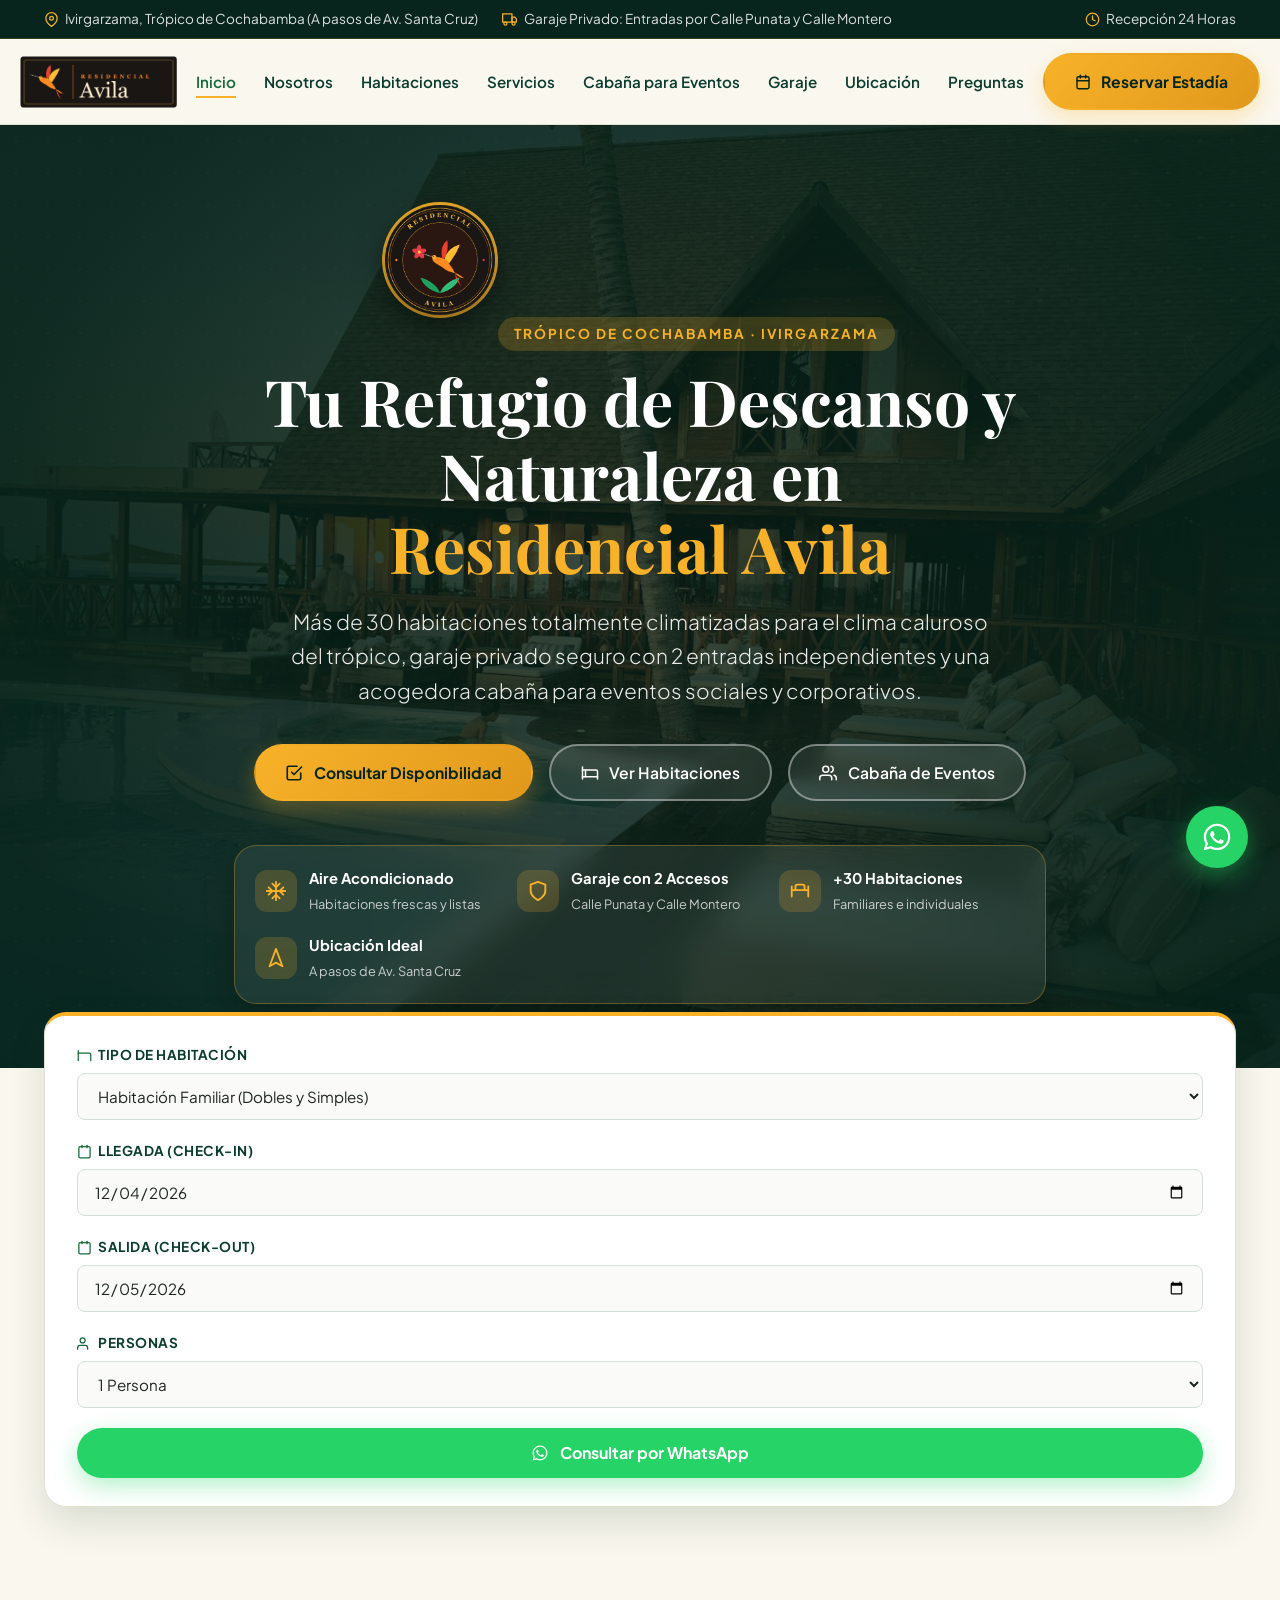
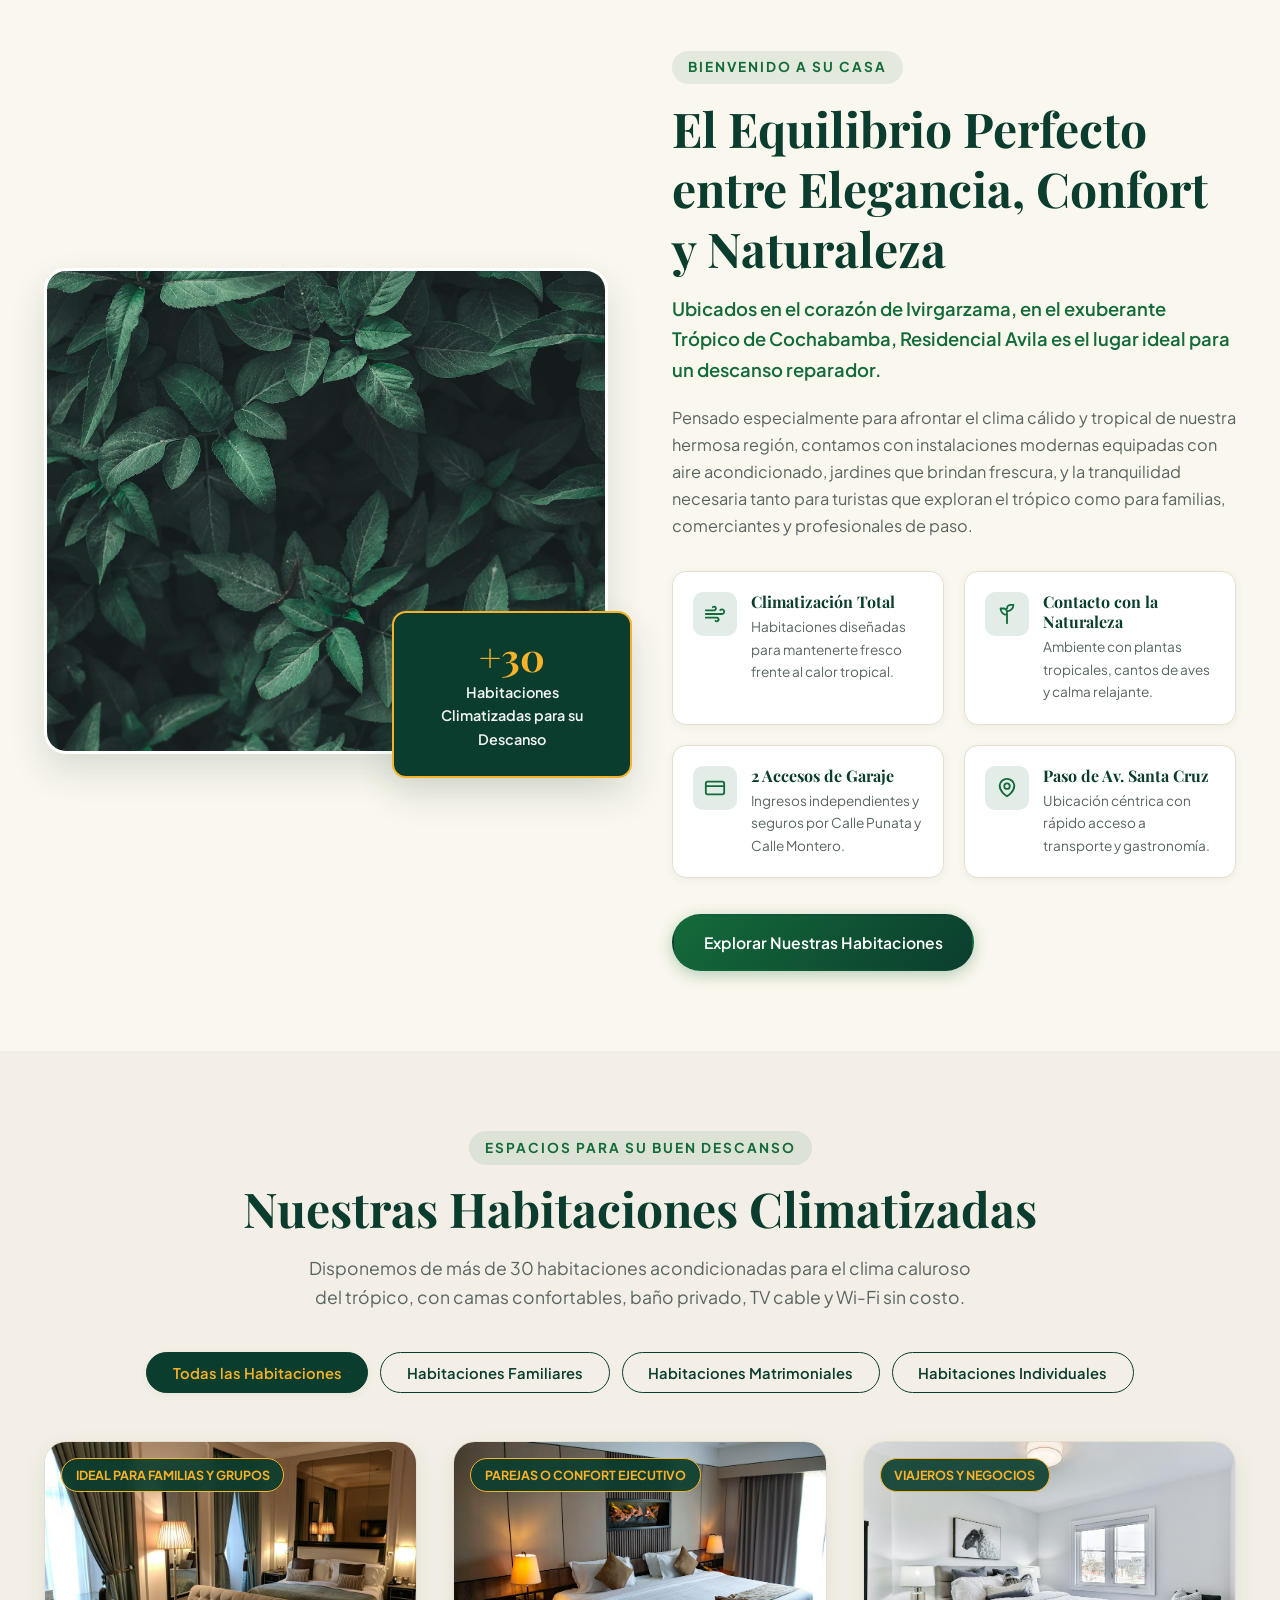
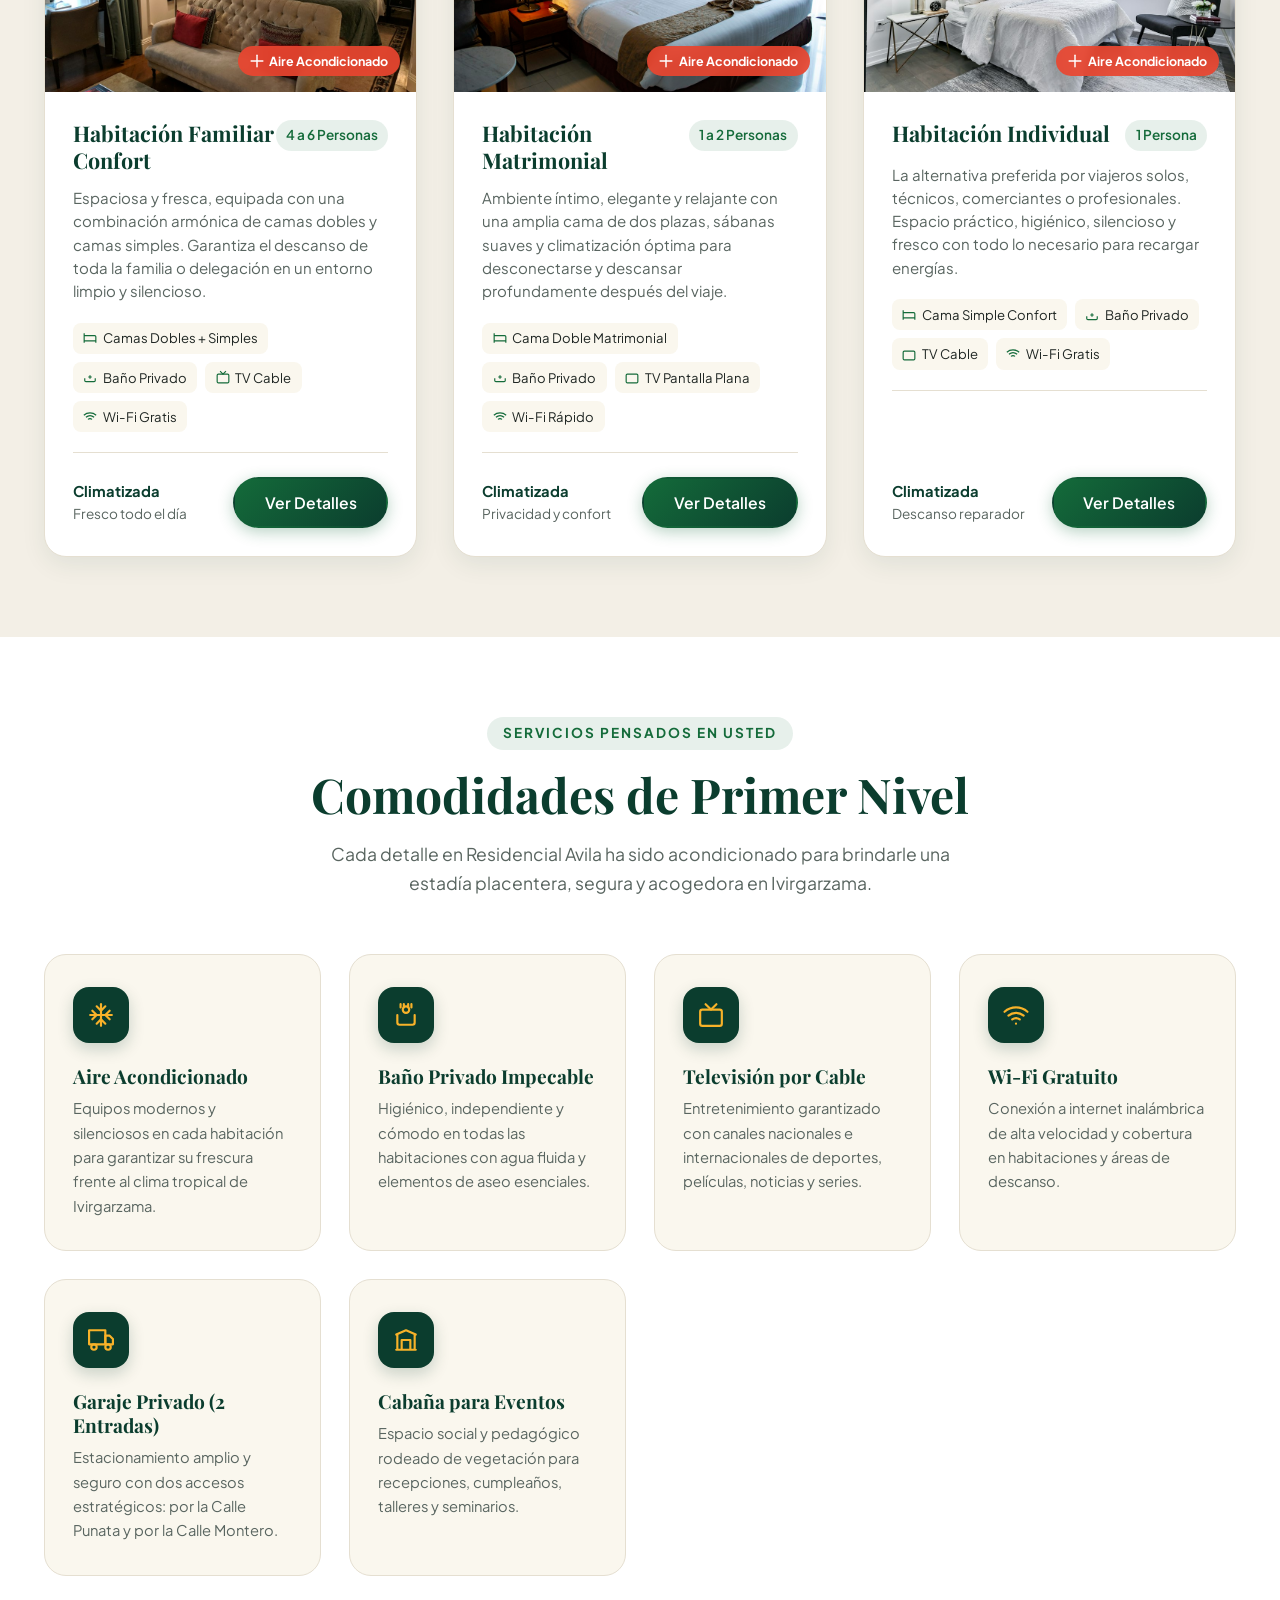
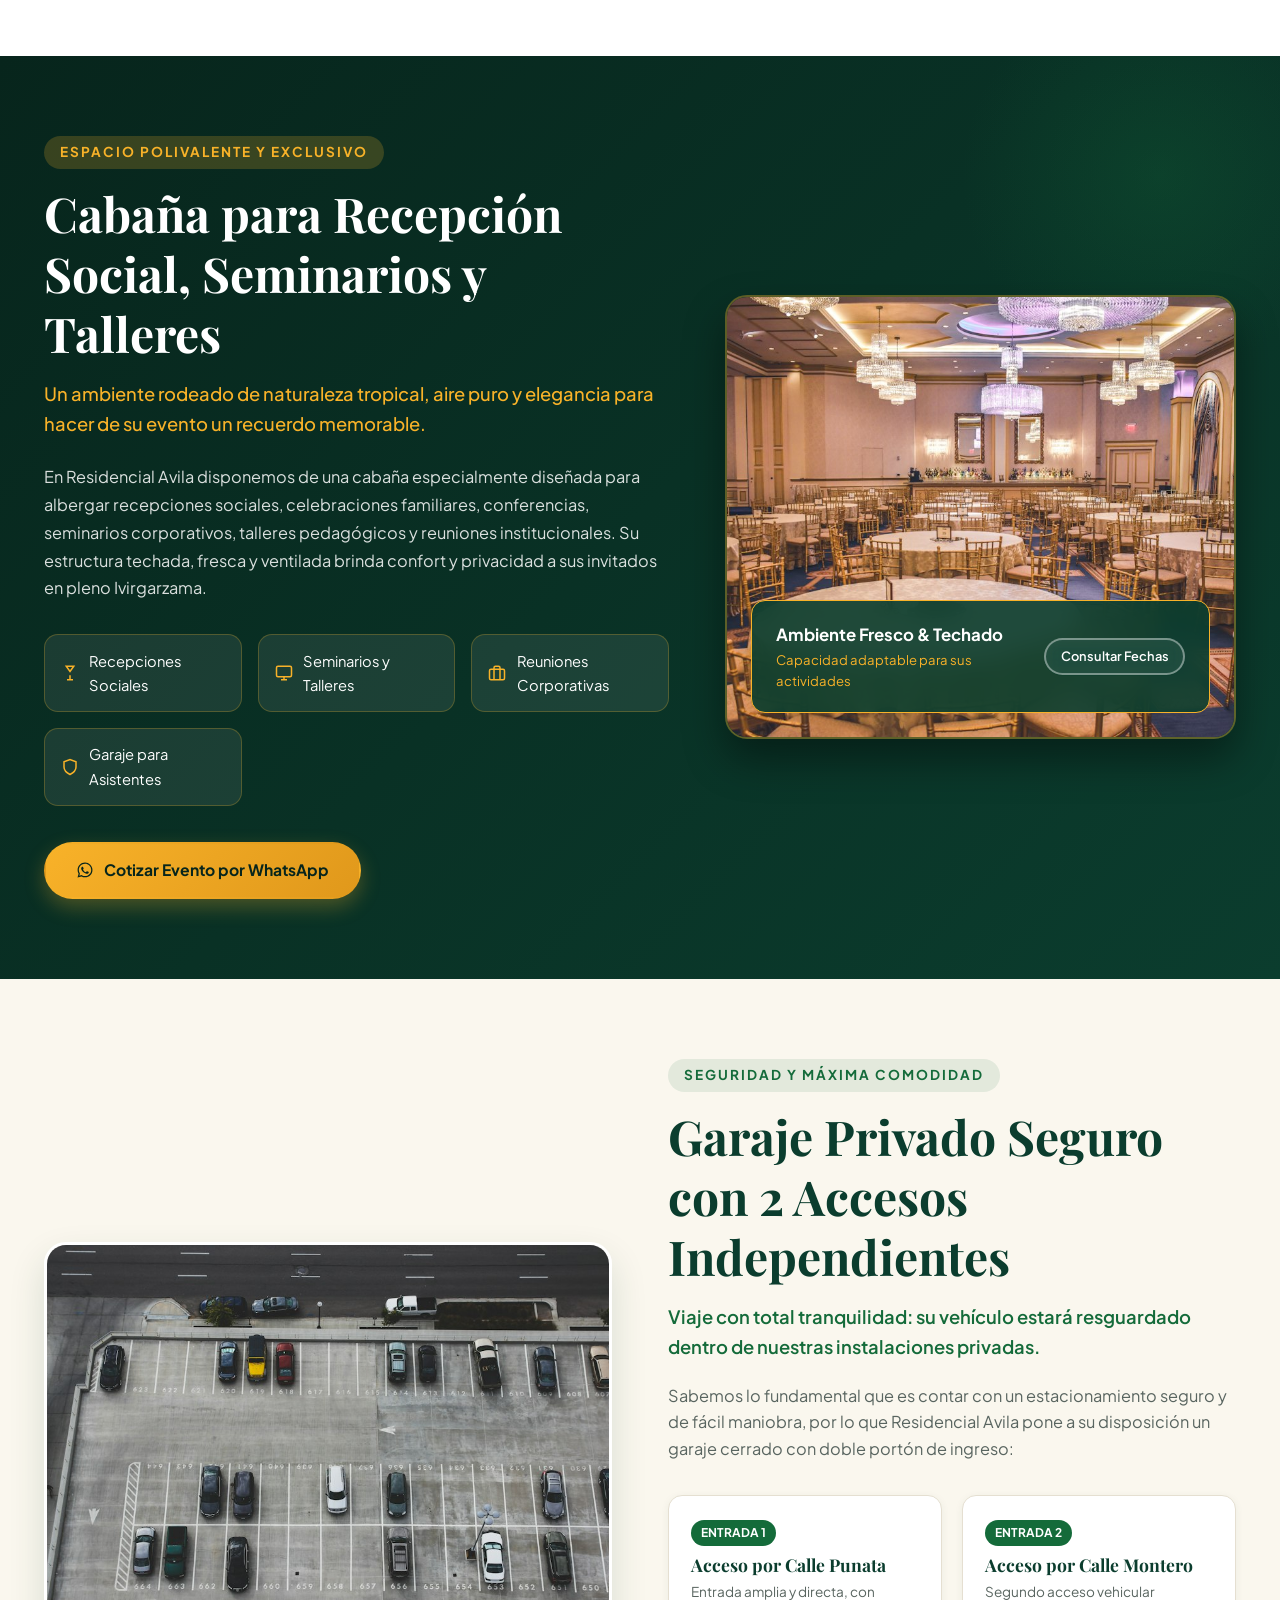
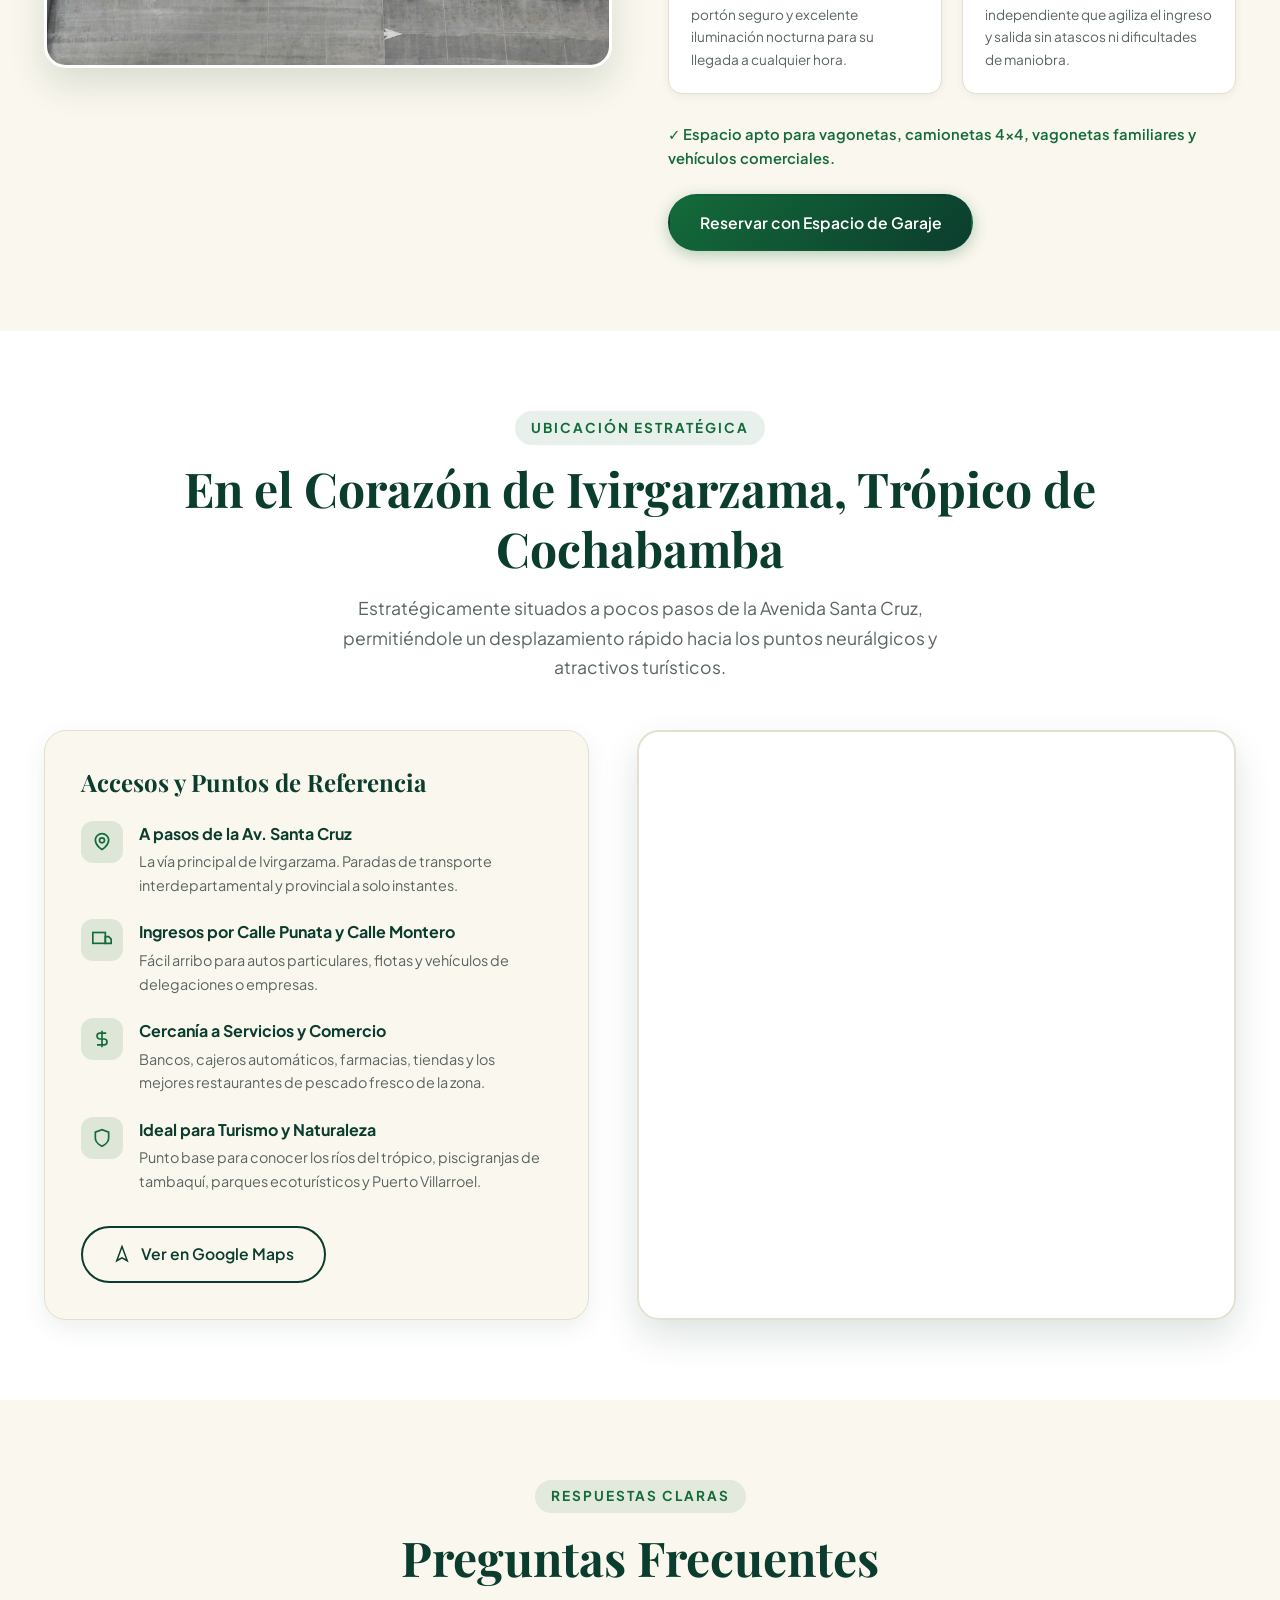
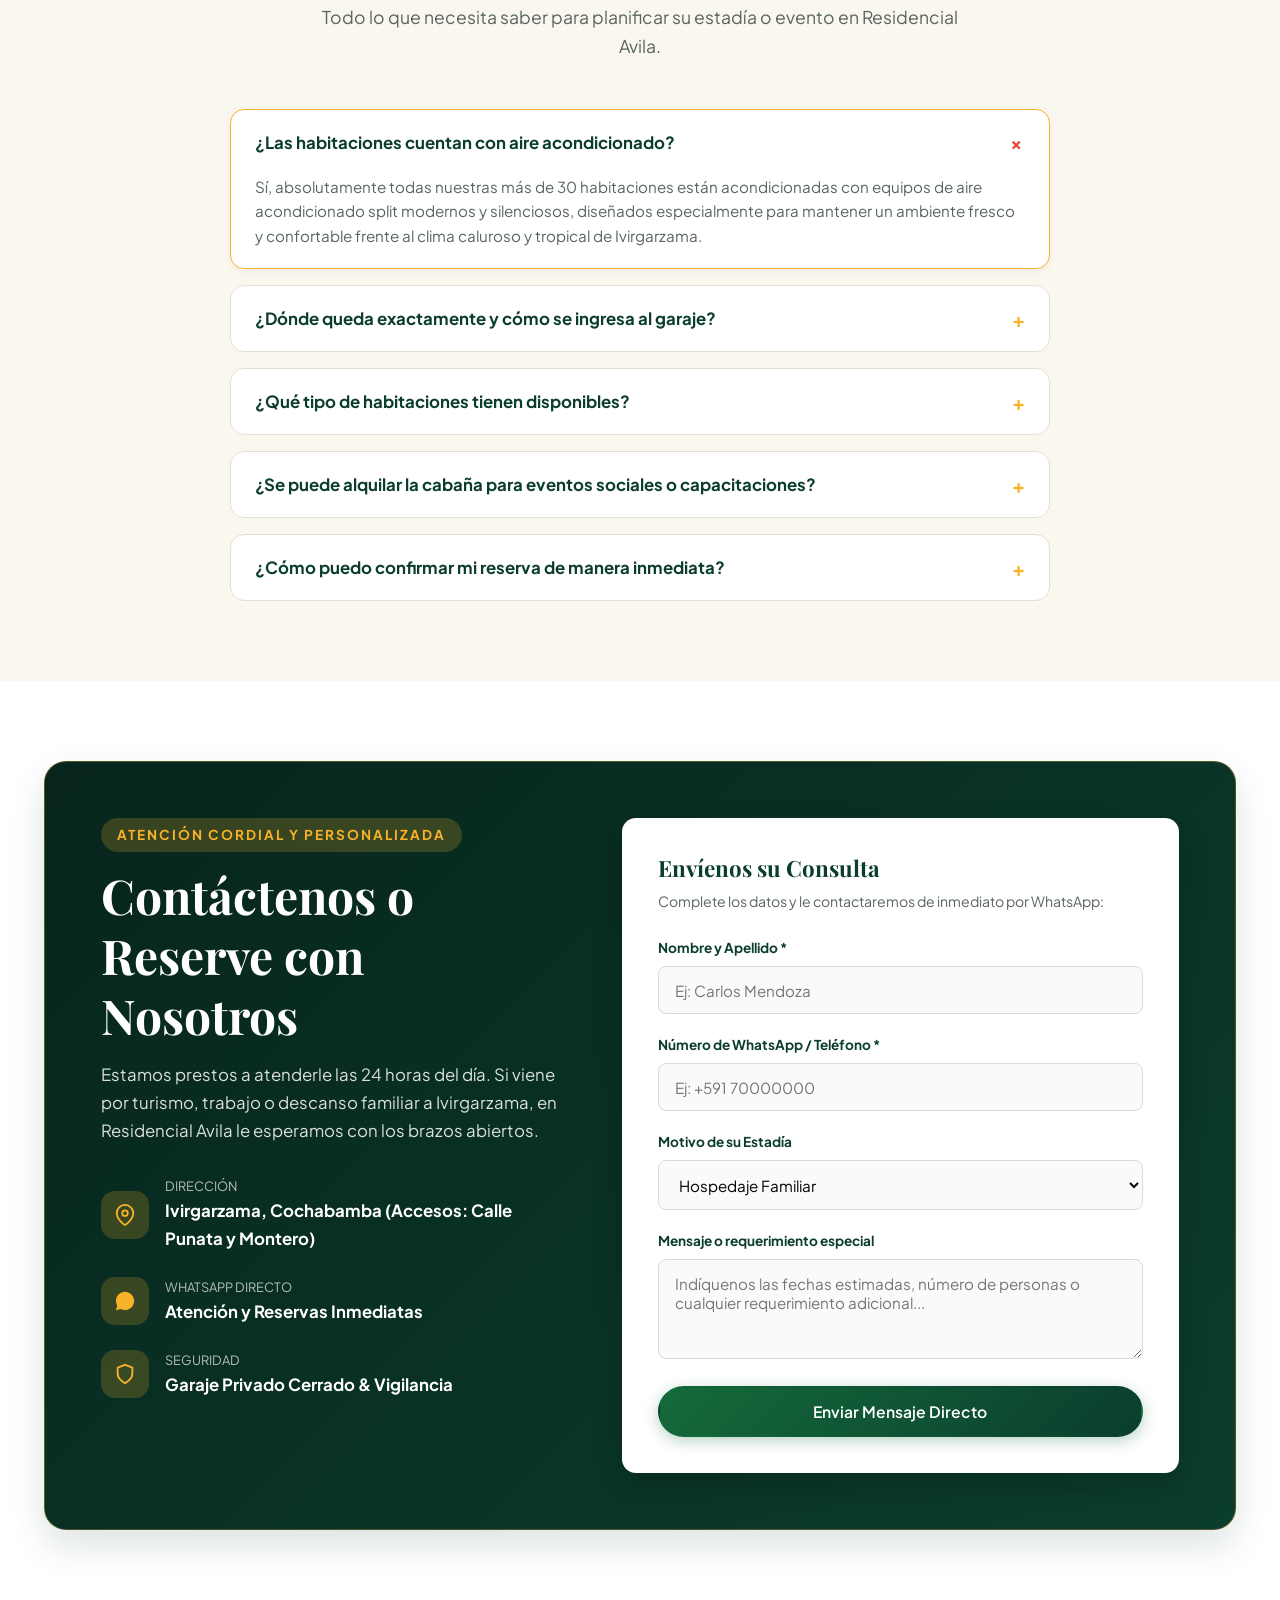
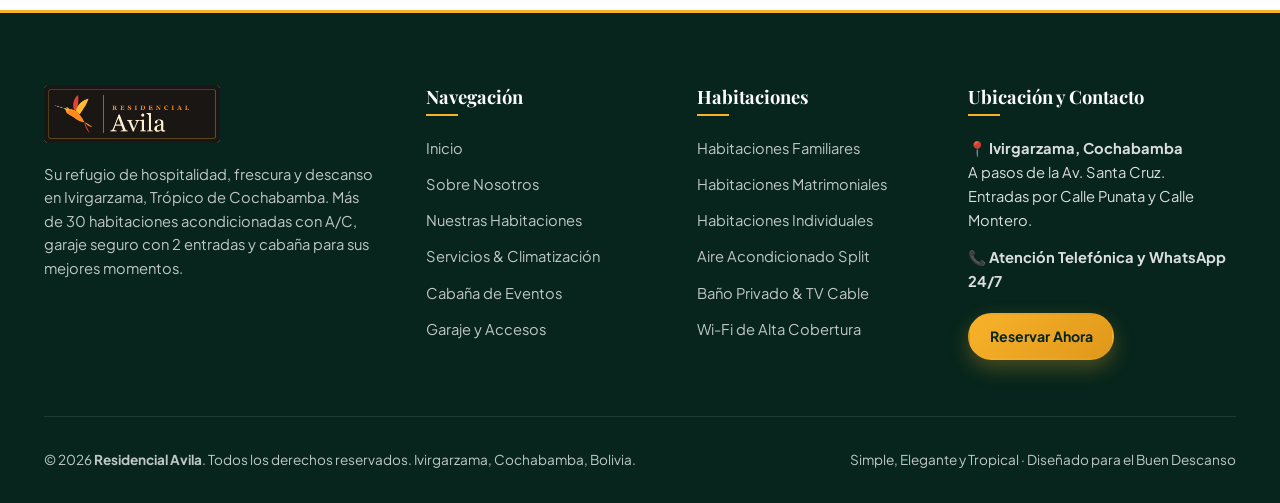
<file: index.html>
<!DOCTYPE html>
<html lang="es">
<head>
  <meta charset="UTF-8">
  <meta name="viewport" content="width=device-width, initial-scale=1.0">
  <title>Residencial Avila | Hospedaje y Descanso Tropical en Ivirgarzama, Cochabamba</title>
  
  <!-- SEO y Metadatos -->
  <meta name="description" content="Residencial Avila en Ivirgarzama, Trópico de Cochabamba. Más de 30 habitaciones climatizadas con aire acondicionado, baño privado, TV cable, wifi gratis, garaje seguro con 2 accesos y cabaña para eventos.">
  <meta name="keywords" content="Residencial Avila, Ivirgarzama, Hotel Ivirgarzama, Hospedaje Cochabamba, Tropico de Cochabamba, Cabaña eventos Ivirgarzama, Garaje privado, Aire acondicionado">
  <meta name="author" content="Residencial Avila">

  <!-- Open Graph / Redes Sociales y WhatsApp -->
  <meta property="og:type" content="website">
  <meta property="og:title" content="Residencial Avila | Tu Descanso Tropical en Ivirgarzama">
  <meta property="og:description" content="+30 habitaciones con A/C, baño privado, TV cable, wifi, garaje seguro (Calle Punata y Montero) y cabaña para eventos. A pasos de la Av. Santa Cruz.">
  <meta property="og:image" content="assets/images/logo-circle.png">

  <!-- Favicon -->
  <link rel="icon" type="image/png" href="assets/images/favicon.png">

  <!-- Google Fonts: Playfair Display + Plus Jakarta Sans -->
  <link rel="preconnect" href="https://fonts.googleapis.com">
  <link rel="preconnect" href="https://fonts.gstatic.com" crossorigin>
  <link href="https://fonts.googleapis.com/css2?family=Playfair+Display:ital,wght@0,600;0,700;0,800;1,600&family=Plus+Jakarta+Sans:wght@300;400;500;600;700&display=swap" rel="stylesheet">

  <!-- Estilos Principales -->
  <link rel="stylesheet" href="assets/css/styles.css">
</head>
<body>

  <!-- ==========================================================================
       TOP BAR INFORMATIVA
       ========================================================================== -->
  <div class="topbar">
    <div class="container topbar-content">
      <div class="topbar-info">
        <div class="topbar-item">
          <!-- Pin Icon -->
          <svg width="15" height="15" viewBox="0 0 24 24" fill="none" stroke="currentColor" stroke-width="2" stroke-linecap="round" stroke-linejoin="round">
            <path d="M21 10c0 7-9 13-9 13s-9-6-9-13a9 9 0 0 1 18 0z"></path>
            <circle cx="12" cy="10" r="3"></circle>
          </svg>
          <span>Ivirgarzama, Trópico de Cochabamba (A pasos de Av. Santa Cruz)</span>
        </div>
        <div class="topbar-item">
          <!-- Car Icon -->
          <svg width="15" height="15" viewBox="0 0 24 24" fill="none" stroke="currentColor" stroke-width="2" stroke-linecap="round" stroke-linejoin="round">
            <rect x="1" y="3" width="15" height="13"></rect>
            <polygon points="16 8 20 8 23 11 23 16 16 16 16 8"></polygon>
            <circle cx="5.5" cy="18.5" r="2.5"></circle>
            <circle cx="18.5" cy="18.5" r="2.5"></circle>
          </svg>
          <span>Garaje Privado: Entradas por Calle Punata y Calle Montero</span>
        </div>
      </div>
      <div class="topbar-right">
        <div class="topbar-item">
          <!-- Clock Icon -->
          <svg width="15" height="15" viewBox="0 0 24 24" fill="none" stroke="currentColor" stroke-width="2" stroke-linecap="round" stroke-linejoin="round">
            <circle cx="12" cy="12" r="10"></circle>
            <polyline points="12 6 12 12 16 14"></polyline>
          </svg>
          <span>Recepción 24 Horas</span>
        </div>
      </div>
    </div>
  </div>

  <!-- ==========================================================================
       CABECERA Y NAVEGACIÓN
       ========================================================================== -->
  <header class="header">
    <div class="container navbar">
      <a href="#inicio" class="brand-logo" aria-label="Residencial Avila - Inicio">
        <img src="assets/images/logo-horizontal-transparent.png" alt="Logo Residencial Avila">
      </a>

      <!-- Menú de navegación -->
      <nav class="nav-menu" id="nav-menu">
        <a href="#inicio" class="nav-link active">Inicio</a>
        <a href="#nosotros" class="nav-link">Nosotros</a>
        <a href="#habitaciones" class="nav-link">Habitaciones</a>
        <a href="#servicios" class="nav-link">Servicios</a>
        <a href="#cabana" class="nav-link">Cabaña para Eventos</a>
        <a href="#garaje" class="nav-link">Garaje</a>
        <a href="#ubicacion" class="nav-link">Ubicación</a>
        <a href="#faq" class="nav-link">Preguntas</a>
      </nav>

      <div class="nav-actions">
        <a href="#cotizador" class="btn btn-gold">
          <!-- Calendar Icon -->
          <svg width="16" height="16" viewBox="0 0 24 24" fill="none" stroke="currentColor" stroke-width="2.2" stroke-linecap="round" stroke-linejoin="round">
            <rect x="3" y="4" width="18" height="18" rx="2" ry="2"></rect>
            <line x1="16" y1="2" x2="16" y2="6"></line>
            <line x1="8" y1="2" x2="8" y2="6"></line>
            <line x1="3" y1="10" x2="21" y2="10"></line>
          </svg>
          Reservar Estadía
        </a>
        <button class="mobile-toggle" id="mobile-toggle-btn" aria-label="Abrir menú de navegación">
          <!-- Menu Bar Icon -->
          <svg width="28" height="28" viewBox="0 0 24 24" fill="none" stroke="currentColor" stroke-width="2" stroke-linecap="round" stroke-linejoin="round">
            <line x1="3" y1="12" x2="21" y2="12"></line>
            <line x1="3" y1="6" x2="21" y2="6"></line>
            <line x1="3" y1="18" x2="21" y2="18"></line>
          </svg>
        </button>
      </div>
    </div>
  </header>

  <!-- ==========================================================================
       HERO PRINCIPAL
       ========================================================================== -->
  <section class="hero" id="inicio">
    <div class="hero-bg">
      <img src="assets/images/hero-banner.jpg" alt="Residencial Avila - Trópico de Cochabamba">
    </div>
    <div class="hero-overlay"></div>
    <div class="hero-leaves-pattern"></div>

    <div class="container hero-content">
      <!-- Medallón del Colibrí -->
      <div class="hero-badge-wrap">
        <img src="assets/images/logo-circle-transparent.png" alt="Sello Oficial Residencial Avila" class="hero-badge-img">
      </div>

      <div class="section-tag light">Trópico de Cochabamba · Ivirgarzama</div>
      <h1 class="hero-title">
        Tu Refugio de Descanso y Naturaleza en <span>Residencial Avila</span>
      </h1>
      <p class="hero-desc">
        Más de 30 habitaciones totalmente climatizadas para el clima caluroso del trópico, 
        garaje privado seguro con 2 entradas independientes y una acogedora cabaña para eventos sociales y corporativos.
      </p>

      <div class="hero-actions">
        <a href="#cotizador" class="btn btn-gold">
          <!-- Calendar Check -->
          <svg width="18" height="18" viewBox="0 0 24 24" fill="none" stroke="currentColor" stroke-width="2.2" stroke-linecap="round" stroke-linejoin="round">
            <polyline points="9 11 12 14 22 4"></polyline>
            <path d="M21 12v7a2 2 0 0 1-2 2H5a2 2 0 0 1-2-2V5a2 2 0 0 1 2-2h11"></path>
          </svg>
          Consultar Disponibilidad
        </a>
        <a href="#habitaciones" class="btn btn-outline">
          <!-- Bed Icon -->
          <svg width="18" height="18" viewBox="0 0 24 24" fill="none" stroke="currentColor" stroke-width="2" stroke-linecap="round" stroke-linejoin="round">
            <path d="M2 4v16"></path>
            <path d="M2 8h18a2 2 0 0 1 2 2v10"></path>
            <path d="M2 17h20"></path>
            <path d="M6 8v9"></path>
          </svg>
          Ver Habitaciones
        </a>
        <a href="#cabana" class="btn btn-outline">
          <!-- Users / Events Icon -->
          <svg width="18" height="18" viewBox="0 0 24 24" fill="none" stroke="currentColor" stroke-width="2" stroke-linecap="round" stroke-linejoin="round">
            <path d="M17 21v-2a4 4 0 0 0-4-4H5a4 4 0 0 0-4 4v2"></path>
            <circle cx="9" cy="7" r="4"></circle>
            <path d="M23 21v-2a4 4 0 0 0-3-3.87"></path>
            <path d="M16 3.13a4 4 0 0 1 0 7.75"></path>
          </svg>
          Cabaña de Eventos
        </a>
      </div>

      <!-- Barra de Destacados del Hero -->
      <div class="hero-features-bar">
        <div class="hero-feat-item">
          <div class="hero-feat-icon">
            <!-- Snowflake -->
            <svg width="22" height="22" viewBox="0 0 24 24" fill="none" stroke="currentColor" stroke-width="2" stroke-linecap="round" stroke-linejoin="round">
              <line x1="12" y1="2" x2="12" y2="22"></line>
              <line x1="2" y1="12" x2="22" y2="12"></line>
              <path d="m20 16-4-4 4-4"></path>
              <path d="m4 8 4 4-4 4"></path>
              <path d="m16 4-4 4-4-4"></path>
              <path d="m8 20 4-4 4 4"></path>
            </svg>
          </div>
          <div class="hero-feat-text">
            <strong>Aire Acondicionado</strong>
            <span>Habitaciones frescas y listas</span>
          </div>
        </div>

        <div class="hero-feat-item">
          <div class="hero-feat-icon">
            <!-- Shield Car -->
            <svg width="22" height="22" viewBox="0 0 24 24" fill="none" stroke="currentColor" stroke-width="2" stroke-linecap="round" stroke-linejoin="round">
              <path d="M12 22s8-4 8-10V5l-8-3-8 3v7c0 6 8 10 8 10z"></path>
            </svg>
          </div>
          <div class="hero-feat-text">
            <strong>Garaje con 2 Accesos</strong>
            <span>Calle Punata y Calle Montero</span>
          </div>
        </div>

        <div class="hero-feat-item">
          <div class="hero-feat-icon">
            <!-- Bed -->
            <svg width="22" height="22" viewBox="0 0 24 24" fill="none" stroke="currentColor" stroke-width="2" stroke-linecap="round" stroke-linejoin="round">
              <path d="M3 7v11"></path>
              <path d="M21 18V7"></path>
              <path d="M3 11h18"></path>
              <path d="M7 11V7a2 2 0 0 1 2-2h6a2 2 0 0 1 2 2v4"></path>
            </svg>
          </div>
          <div class="hero-feat-text">
            <strong>+30 Habitaciones</strong>
            <span>Familiares e individuales</span>
          </div>
        </div>

        <div class="hero-feat-item">
          <div class="hero-feat-icon">
            <!-- Map Pin -->
            <svg width="22" height="22" viewBox="0 0 24 24" fill="none" stroke="currentColor" stroke-width="2" stroke-linecap="round" stroke-linejoin="round">
              <polygon points="12 2 19 21 12 17 5 21 12 2"></polygon>
            </svg>
          </div>
          <div class="hero-feat-text">
            <strong>Ubicación Ideal</strong>
            <span>A pasos de Av. Santa Cruz</span>
          </div>
        </div>
      </div>
    </div>
  </section>

  <!-- ==========================================================================
       MOTOR / COTIZADOR RÁPIDO DE RESERVAS
       ========================================================================== -->
  <section class="booking-strip" id="cotizador">
    <div class="container">
      <div class="booking-card">
        <form class="booking-form" id="quick-booking-form">
          <div class="booking-field">
            <label for="booking-room-type">
              <!-- Bed Icon -->
              <svg width="15" height="15" viewBox="0 0 24 24" fill="none" stroke="currentColor" stroke-width="2" stroke-linecap="round" stroke-linejoin="round">
                <path d="M2 4v16"></path>
                <path d="M2 8h18a2 2 0 0 1 2 2v10"></path>
              </svg>
              Tipo de Habitación
            </label>
            <select id="booking-room-type" required>
              <option value="Habitación Familiar (Camas dobles y simples)">Habitación Familiar (Dobles y Simples)</option>
              <option value="Habitación Matrimonial Superior">Habitación Matrimonial Superior</option>
              <option value="Habitación Individual Confort">Habitación Individual Confort</option>
              <option value="Alquiler Cabaña para Eventos">Cabaña para Eventos / Seminarios</option>
            </select>
          </div>

          <div class="booking-field">
            <label for="booking-checkin">
              <!-- Calendar In -->
              <svg width="15" height="15" viewBox="0 0 24 24" fill="none" stroke="currentColor" stroke-width="2" stroke-linecap="round" stroke-linejoin="round">
                <rect x="3" y="4" width="18" height="18" rx="2" ry="2"></rect>
                <line x1="16" y1="2" x2="16" y2="6"></line>
                <line x1="8" y1="2" x2="8" y2="6"></line>
              </svg>
              Llegada (Check-in)
            </label>
            <input type="date" id="booking-checkin" required>
          </div>

          <div class="booking-field">
            <label for="booking-checkout">
              <!-- Calendar Out -->
              <svg width="15" height="15" viewBox="0 0 24 24" fill="none" stroke="currentColor" stroke-width="2" stroke-linecap="round" stroke-linejoin="round">
                <rect x="3" y="4" width="18" height="18" rx="2" ry="2"></rect>
                <line x1="16" y1="2" x2="16" y2="6"></line>
                <line x1="8" y1="2" x2="8" y2="6"></line>
              </svg>
              Salida (Check-out)
            </label>
            <input type="date" id="booking-checkout" required>
          </div>

          <div class="booking-field">
            <label for="booking-guests">
              <!-- Users Icon -->
              <svg width="15" height="15" viewBox="0 0 24 24" fill="none" stroke="currentColor" stroke-width="2" stroke-linecap="round" stroke-linejoin="round">
                <path d="M17 21v-2a4 4 0 0 0-4-4H5a4 4 0 0 0-4 4v2"></path>
                <circle cx="9" cy="7" r="4"></circle>
              </svg>
              Personas
            </label>
            <select id="booking-guests">
              <option value="1 Persona">1 Persona</option>
              <option value="2 Personas">2 Personas</option>
              <option value="3 Personas">3 Personas</option>
              <option value="4 a 6 Personas (Familia)">4 a 6 Personas (Familia)</option>
              <option value="Grupo / Delegación (+6 personas)">Grupo / Delegación (+6)</option>
            </select>
          </div>

          <button type="submit" class="btn btn-whatsapp booking-submit-btn">
            <!-- WhatsApp Icon -->
            <svg width="18" height="18" viewBox="0 0 24 24" fill="currentColor">
              <path d="M12.04 2c-5.46 0-9.91 4.45-9.91 9.91 0 1.75.46 3.45 1.32 4.95L2.05 22l5.25-1.38c1.45.79 3.08 1.21 4.74 1.21 5.46 0 9.91-4.45 9.91-9.91 0-2.65-1.03-5.14-2.9-7.01A9.82 9.82 0 0 0 12.04 2zm.01 1.67c2.2 0 4.26.86 5.82 2.42a8.18 8.18 0 0 1 2.41 5.82c0 4.54-3.7 8.24-8.24 8.24-1.48 0-2.93-.4-4.2-1.15l-.3-.18-3.12.82.83-3.04-.2-.31a8.19 8.19 0 0 1-1.26-4.38c0-4.54 3.7-8.24 8.24-8.24h.02zm-3.6 3.86c-.2 0-.44.07-.67.33-.23.26-.88.86-.88 2.1 0 1.24.9 2.44 1.03 2.61.13.17 1.77 2.7 4.29 3.79 2.52 1.08 2.52.72 2.97.68.45-.05 1.45-.59 1.65-1.16.2-.57.2-1.06.14-1.16-.06-.1-.23-.16-.49-.29-.26-.13-1.45-.72-1.68-.8-.22-.09-.39-.13-.55.13-.17.26-.65.8-.8 1-.15.19-.3.22-.56.09-.26-.13-1.09-.4-2.08-1.28-.77-.69-1.29-1.54-1.44-1.8-.15-.26-.02-.4.11-.53.12-.12.26-.3.39-.45.13-.15.17-.26.26-.43.09-.17.04-.33-.02-.46-.07-.13-.55-1.33-.76-1.82-.2-.48-.41-.41-.56-.42l-.48-.01z"/>
            </svg>
            Consultar por WhatsApp
          </button>
        </form>
      </div>
    </div>
  </section>

  <!-- ==========================================================================
       SOBRE RESIDENCIAL AVILA (NUESTRA ESENCIA TROPICAL)
       ========================================================================== -->
  <section class="section about-section" id="nosotros">
    <div class="container">
      <div class="about-grid">
        <div class="about-images-wrap">
          <div class="about-main-img">
            <img src="assets/images/nature-tropical.jpg" alt="Entorno tropical en Ivirgarzama">
          </div>
          <div class="about-badge-float">
            <div class="num">+30</div>
            <div class="label">Habitaciones Climatizadas para su Descanso</div>
          </div>
        </div>

        <div class="about-content">
          <div class="section-tag">Bienvenido a su Casa</div>
          <h2 class="section-title">El Equilibrio Perfecto entre Elegancia, Confort y Naturaleza</h2>
          <p class="about-lead">
            Ubicados en el corazón de Ivirgarzama, en el exuberante Trópico de Cochabamba, 
            Residencial Avila es el lugar ideal para un descanso reparador.
          </p>
          <p class="about-desc">
            Pensado especialmente para afrontar el clima cálido y tropical de nuestra hermosa región, 
            contamos con instalaciones modernas equipadas con aire acondicionado, jardines que brindan frescura, 
            y la tranquilidad necesaria tanto para turistas que exploran el trópico como para familias, comerciantes y profesionales de paso.
          </p>

          <div class="about-highlights">
            <div class="highlight-box">
              <div class="highlight-icon">
                <!-- Wind / AC -->
                <svg width="22" height="22" viewBox="0 0 24 24" fill="none" stroke="currentColor" stroke-width="2" stroke-linecap="round" stroke-linejoin="round">
                  <path d="M9.59 4.59A2 2 0 1 1 11 8H2m10.59 11.41A2 2 0 1 0 14 16H2m15.73-8.27A2.5 2.5 0 1 1 19.5 12H2"></path>
                </svg>
              </div>
              <div>
                <h4>Climatización Total</h4>
                <p>Habitaciones diseñadas para mantenerte fresco frente al calor tropical.</p>
              </div>
            </div>

            <div class="highlight-box">
              <div class="highlight-icon">
                <!-- Tree / Nature -->
                <svg width="22" height="22" viewBox="0 0 24 24" fill="none" stroke="currentColor" stroke-width="2" stroke-linecap="round" stroke-linejoin="round">
                  <path d="M12 10v12m0-12a4 4 0 0 0-4-4H5a7 7 0 0 0 7 7m0-7a4 4 0 0 1 4-4h3a7 7 0 0 1-7 7"></path>
                </svg>
              </div>
              <div>
                <h4>Contacto con la Naturaleza</h4>
                <p>Ambiente con plantas tropicales, cantos de aves y calma relajante.</p>
              </div>
            </div>

            <div class="highlight-box">
              <div class="highlight-icon">
                <!-- Double Gate / Car -->
                <svg width="22" height="22" viewBox="0 0 24 24" fill="none" stroke="currentColor" stroke-width="2" stroke-linecap="round" stroke-linejoin="round">
                  <rect x="2" y="5" width="20" height="14" rx="2"></rect>
                  <line x1="2" y1="10" x2="22" y2="10"></line>
                </svg>
              </div>
              <div>
                <h4>2 Accesos de Garaje</h4>
                <p>Ingresos independientes y seguros por Calle Punata y Calle Montero.</p>
              </div>
            </div>

            <div class="highlight-box">
              <div class="highlight-icon">
                <!-- Location / Walk -->
                <svg width="22" height="22" viewBox="0 0 24 24" fill="none" stroke="currentColor" stroke-width="2" stroke-linecap="round" stroke-linejoin="round">
                  <path d="M12 21s-8-4.5-8-11.8A8 8 0 0 1 12 2a8 8 0 0 1 8 7.2c0 7.3-8 11.8-8 11.8z"></path>
                  <circle cx="12" cy="10" r="3"></circle>
                </svg>
              </div>
              <div>
                <h4>Paso de Av. Santa Cruz</h4>
                <p>Ubicación céntrica con rápido acceso a transporte y gastronomía.</p>
              </div>
            </div>
          </div>

          <a href="#habitaciones" class="btn btn-primary">
            Explorar Nuestras Habitaciones
          </a>
        </div>
      </div>
    </div>
  </section>

  <!-- ==========================================================================
       HABITACIONES DE BUEN DESCANSO
       ========================================================================== -->
  <section class="section rooms-section" id="habitaciones">
    <div class="container">
      <div class="text-center">
        <div class="section-tag">Espacios para su Buen Descanso</div>
        <h2 class="section-title">Nuestras Habitaciones Climatizadas</h2>
        <p class="section-subtitle">
          Disponemos de más de 30 habitaciones acondicionadas para el clima caluroso del trópico, 
          con camas confortables, baño privado, TV cable y Wi-Fi sin costo.
        </p>
      </div>

      <!-- Filtros de categoría -->
      <div class="rooms-filter">
        <button class="filter-btn active" data-filter="all">Todas las Habitaciones</button>
        <button class="filter-btn" data-filter="familiar">Habitaciones Familiares</button>
        <button class="filter-btn" data-filter="matrimonial">Habitaciones Matrimoniales</button>
        <button class="filter-btn" data-filter="individual">Habitaciones Individuales</button>
      </div>

      <!-- Cuadrícula de Habitaciones -->
      <div class="rooms-grid">

        <!-- 1. HABITACIÓN FAMILIAR -->
        <article class="room-card" data-category="familiar">
          <div class="room-img-wrap">
            <img src="assets/images/room-familiar.jpg" alt="Habitación Familiar Residencial Avila">
            <div class="room-badge">Ideal para Familias y Grupos</div>
            <div class="room-climate-tag">
              <!-- Snowflake -->
              <svg width="14" height="14" viewBox="0 0 24 24" fill="none" stroke="currentColor" stroke-width="2.5" stroke-linecap="round" stroke-linejoin="round">
                <line x1="12" y1="2" x2="12" y2="22"></line>
                <line x1="2" y1="12" x2="22" y2="12"></line>
              </svg>
              Aire Acondicionado
            </div>
          </div>
          <div class="room-body">
            <div class="room-header">
              <h3 class="room-title">Habitación Familiar Confort</h3>
              <span class="room-capacity">4 a 6 Personas</span>
            </div>
            <p class="room-desc">
              Espaciosa y fresca, equipada con una combinación armónica de camas dobles y camas simples. 
              Garantiza el descanso de toda la familia o delegación en un entorno limpio y silencioso.
            </p>
            <div class="room-amenities-list">
              <span class="room-amenity-pill">
                <svg viewBox="0 0 24 24" fill="none" stroke="currentColor" stroke-width="2"><path d="M2 4v16M2 8h18a2 2 0 0 1 2 2v10M2 17h20"/></svg>
                Camas Dobles + Simples
              </span>
              <span class="room-amenity-pill">
                <svg viewBox="0 0 24 24" fill="none" stroke="currentColor" stroke-width="2"><path d="M9 12h6m-3-3v6m9-1v4a2 2 0 0 1-2 2H5a2 2 0 0 1-2-2v-4"/></svg>
                Baño Privado
              </span>
              <span class="room-amenity-pill">
                <svg viewBox="0 0 24 24" fill="none" stroke="currentColor" stroke-width="2"><rect x="2" y="7" width="20" height="15" rx="2" ry="2"></rect><polyline points="17 2 12 7 7 2"></polyline></svg>
                TV Cable
              </span>
              <span class="room-amenity-pill">
                <svg viewBox="0 0 24 24" fill="none" stroke="currentColor" stroke-width="2"><path d="M5 12.55a11 11 0 0 1 14.08 0M1.42 9a16 16 0 0 1 21.16 0M8.53 16.11a6 6 0 0 1 6.95 0M12 20h.01"/></svg>
                Wi-Fi Gratis
              </span>
            </div>
            <div class="room-footer">
              <div class="room-features-summary">
                <strong>Climatizada</strong>
                <span>Fresco todo el día</span>
              </div>
              <button class="btn btn-primary view-room-details" data-room="familiar">
                Ver Detalles
              </button>
            </div>
          </div>
        </article>

        <!-- 2. HABITACIÓN MATRIMONIAL -->
        <article class="room-card" data-category="matrimonial">
          <div class="room-img-wrap">
            <img src="assets/images/room-matrimonial.jpg" alt="Habitación Matrimonial Residencial Avila">
            <div class="room-badge">Parejas o Confort Ejecutivo</div>
            <div class="room-climate-tag">
              <svg width="14" height="14" viewBox="0 0 24 24" fill="none" stroke="currentColor" stroke-width="2.5" stroke-linecap="round" stroke-linejoin="round">
                <line x1="12" y1="2" x2="12" y2="22"></line>
                <line x1="2" y1="12" x2="22" y2="12"></line>
              </svg>
              Aire Acondicionado
            </div>
          </div>
          <div class="room-body">
            <div class="room-header">
              <h3 class="room-title">Habitación Matrimonial</h3>
              <span class="room-capacity">1 a 2 Personas</span>
            </div>
            <p class="room-desc">
              Ambiente íntimo, elegante y relajante con una amplia cama de dos plazas, sábanas suaves y climatización 
              óptima para desconectarse y descansar profundamente después del viaje.
            </p>
            <div class="room-amenities-list">
              <span class="room-amenity-pill">
                <svg viewBox="0 0 24 24" fill="none" stroke="currentColor" stroke-width="2"><path d="M2 4v16M2 8h18a2 2 0 0 1 2 2v10M2 17h20"/></svg>
                Cama Doble Matrimonial
              </span>
              <span class="room-amenity-pill">
                <svg viewBox="0 0 24 24" fill="none" stroke="currentColor" stroke-width="2"><path d="M9 12h6m-3-3v6m9-1v4a2 2 0 0 1-2 2H5a2 2 0 0 1-2-2v-4"/></svg>
                Baño Privado
              </span>
              <span class="room-amenity-pill">
                <svg viewBox="0 0 24 24" fill="none" stroke="currentColor" stroke-width="2"><rect x="2" y="7" width="20" height="15" rx="2" ry="2"></rect></svg>
                TV Pantalla Plana
              </span>
              <span class="room-amenity-pill">
                <svg viewBox="0 0 24 24" fill="none" stroke="currentColor" stroke-width="2"><path d="M5 12.55a11 11 0 0 1 14.08 0M1.42 9a16 16 0 0 1 21.16 0M8.53 16.11a6 6 0 0 1 6.95 0M12 20h.01"/></svg>
                Wi-Fi Rápido
              </span>
            </div>
            <div class="room-footer">
              <div class="room-features-summary">
                <strong>Climatizada</strong>
                <span>Privacidad y confort</span>
              </div>
              <button class="btn btn-primary view-room-details" data-room="matrimonial">
                Ver Detalles
              </button>
            </div>
          </div>
        </article>

        <!-- 3. HABITACIÓN INDIVIDUAL -->
        <article class="room-card" data-category="individual">
          <div class="room-img-wrap">
            <img src="assets/images/room-individual.jpg" alt="Habitación Individual Residencial Avila">
            <div class="room-badge">Viajeros y Negocios</div>
            <div class="room-climate-tag">
              <svg width="14" height="14" viewBox="0 0 24 24" fill="none" stroke="currentColor" stroke-width="2.5" stroke-linecap="round" stroke-linejoin="round">
                <line x1="12" y1="2" x2="12" y2="22"></line>
                <line x1="2" y1="12" x2="22" y2="12"></line>
              </svg>
              Aire Acondicionado
            </div>
          </div>
          <div class="room-body">
            <div class="room-header">
              <h3 class="room-title">Habitación Individual</h3>
              <span class="room-capacity">1 Persona</span>
            </div>
            <p class="room-desc">
              La alternativa preferida por viajeros solos, técnicos, comerciantes o profesionales. 
              Espacio práctico, higiénico, silencioso y fresco con todo lo necesario para recargar energías.
            </p>
            <div class="room-amenities-list">
              <span class="room-amenity-pill">
                <svg viewBox="0 0 24 24" fill="none" stroke="currentColor" stroke-width="2"><path d="M2 4v16M2 8h18a2 2 0 0 1 2 2v10M2 17h20"/></svg>
                Cama Simple Confort
              </span>
              <span class="room-amenity-pill">
                <svg viewBox="0 0 24 24" fill="none" stroke="currentColor" stroke-width="2"><path d="M9 12h6m-3-3v6m9-1v4a2 2 0 0 1-2 2H5a2 2 0 0 1-2-2v-4"/></svg>
                Baño Privado
              </span>
              <span class="room-amenity-pill">
                <svg viewBox="0 0 24 24" fill="none" stroke="currentColor" stroke-width="2"><rect x="2" y="7" width="20" height="15" rx="2" ry="2"></rect></svg>
                TV Cable
              </span>
              <span class="room-amenity-pill">
                <svg viewBox="0 0 24 24" fill="none" stroke="currentColor" stroke-width="2"><path d="M5 12.55a11 11 0 0 1 14.08 0M1.42 9a16 16 0 0 1 21.16 0M8.53 16.11a6 6 0 0 1 6.95 0M12 20h.01"/></svg>
                Wi-Fi Gratis
              </span>
            </div>
            <div class="room-footer">
              <div class="room-features-summary">
                <strong>Climatizada</strong>
                <span>Descanso reparador</span>
              </div>
              <button class="btn btn-primary view-room-details" data-room="individual">
                Ver Detalles
              </button>
            </div>
          </div>
        </article>

      </div>
    </div>
  </section>

  <!-- ==========================================================================
       SERVICIOS Y COMODIDADES
       ========================================================================== -->
  <section class="section amenities-section" id="servicios">
    <div class="container">
      <div class="text-center">
        <div class="section-tag">Servicios Pensados en Usted</div>
        <h2 class="section-title">Comodidades de Primer Nivel</h2>
        <p class="section-subtitle">
          Cada detalle en Residencial Avila ha sido acondicionado para brindarle una estadía placentera, segura y acogedora en Ivirgarzama.
        </p>
      </div>

      <div class="amenities-grid">
        <div class="amenity-card">
          <div class="amenity-icon-box">
            <!-- Snowflake -->
            <svg width="26" height="26" viewBox="0 0 24 24" fill="none" stroke="currentColor" stroke-width="2" stroke-linecap="round" stroke-linejoin="round">
              <line x1="12" y1="2" x2="12" y2="22"></line>
              <line x1="2" y1="12" x2="22" y2="12"></line>
              <path d="m20 16-4-4 4-4"></path>
              <path d="m4 8 4 4-4 4"></path>
              <path d="m16 4-4 4-4-4"></path>
              <path d="m8 20 4-4 4 4"></path>
            </svg>
          </div>
          <h3 class="amenity-title">Aire Acondicionado</h3>
          <p class="amenity-desc">
            Equipos modernos y silenciosos en cada habitación para garantizar su frescura frente al clima tropical de Ivirgarzama.
          </p>
        </div>

        <div class="amenity-card">
          <div class="amenity-icon-box">
            <!-- Shower / Bath -->
            <svg width="26" height="26" viewBox="0 0 24 24" fill="none" stroke="currentColor" stroke-width="2" stroke-linecap="round" stroke-linejoin="round">
              <path d="M4 12v7a2 2 0 0 0 2 2h12a2 2 0 0 0 2-2v-7"></path>
              <path d="M10 2v3m4-3v3M7 2v3m10-3v3"></path>
              <circle cx="12" cy="7" r="3"></circle>
            </svg>
          </div>
          <h3 class="amenity-title">Baño Privado Impecable</h3>
          <p class="amenity-desc">
            Higiénico, independiente y cómodo en todas las habitaciones con agua fluida y elementos de aseo esenciales.
          </p>
        </div>

        <div class="amenity-card">
          <div class="amenity-icon-box">
            <!-- TV -->
            <svg width="26" height="26" viewBox="0 0 24 24" fill="none" stroke="currentColor" stroke-width="2" stroke-linecap="round" stroke-linejoin="round">
              <rect x="2" y="7" width="20" height="15" rx="2" ry="2"></rect>
              <polyline points="17 2 12 7 7 2"></polyline>
            </svg>
          </div>
          <h3 class="amenity-title">Televisión por Cable</h3>
          <p class="amenity-desc">
            Entretenimiento garantizado con canales nacionales e internacionales de deportes, películas, noticias y series.
          </p>
        </div>

        <div class="amenity-card">
          <div class="amenity-icon-box">
            <!-- WiFi -->
            <svg width="26" height="26" viewBox="0 0 24 24" fill="none" stroke="currentColor" stroke-width="2" stroke-linecap="round" stroke-linejoin="round">
              <path d="M5 12.55a11 11 0 0 1 14.08 0"></path>
              <path d="M1.42 9a16 16 0 0 1 21.16 0"></path>
              <path d="M8.53 16.11a6 6 0 0 1 6.95 0"></path>
              <line x1="12" y1="20" x2="12.01" y2="20"></line>
            </svg>
          </div>
          <h3 class="amenity-title">Wi-Fi Gratuito</h3>
          <p class="amenity-desc">
            Conexión a internet inalámbrica de alta velocidad y cobertura en habitaciones y áreas de descanso.
          </p>
        </div>

        <div class="amenity-card">
          <div class="amenity-icon-box">
            <!-- Garage -->
            <svg width="26" height="26" viewBox="0 0 24 24" fill="none" stroke="currentColor" stroke-width="2" stroke-linecap="round" stroke-linejoin="round">
              <rect x="1" y="3" width="15" height="13"></rect>
              <polygon points="16 8 20 8 23 11 23 16 16 16 16 8"></polygon>
              <circle cx="5.5" cy="18.5" r="2.5"></circle>
              <circle cx="18.5" cy="18.5" r="2.5"></circle>
            </svg>
          </div>
          <h3 class="amenity-title">Garaje Privado (2 Entradas)</h3>
          <p class="amenity-desc">
            Estacionamiento amplio y seguro con dos accesos estratégicos: por la Calle Punata y por la Calle Montero.
          </p>
        </div>

        <div class="amenity-card">
          <div class="amenity-icon-box">
            <!-- Event Pavilion -->
            <svg width="26" height="26" viewBox="0 0 24 24" fill="none" stroke="currentColor" stroke-width="2" stroke-linecap="round" stroke-linejoin="round">
              <path d="M3 21h18M3 7l9-4 9 4M4 7v14M20 7v14M8 21V12h8v9"></path>
            </svg>
          </div>
          <h3 class="amenity-title">Cabaña para Eventos</h3>
          <p class="amenity-desc">
            Espacio social y pedagógico rodeado de vegetación para recepciones, cumpleaños, talleres y seminarios.
          </p>
        </div>
      </div>
    </div>
  </section>

  <!-- ==========================================================================
       CABAÑA PARA RECEPCIÓN SOCIAL, SEMINARIOS Y TALLERES
       ========================================================================== -->
  <section class="section cabana-section" id="cabana">
    <div class="cabana-leaves-bg"></div>
    <div class="container">
      <div class="cabana-grid">
        <div class="cabana-content">
          <div class="section-tag light">Espacio Polivalente y Exclusivo</div>
          <h2 class="section-title">Cabaña para Recepción Social, Seminarios y Talleres</h2>
          <p class="cabana-lead">
            Un ambiente rodeado de naturaleza tropical, aire puro y elegancia para hacer de su evento un recuerdo memorable.
          </p>
          <p class="cabana-desc">
            En Residencial Avila disponemos de una cabaña especialmente diseñada para albergar recepciones sociales, 
            celebraciones familiares, conferencias, seminarios corporativos, talleres pedagógicos y reuniones institucionales. 
            Su estructura techada, fresca y ventilada brinda confort y privacidad a sus invitados en pleno Ivirgarzama.
          </p>

          <div class="cabana-tags-grid">
            <div class="cabana-tag-item">
              <!-- Glass / Party -->
              <svg width="18" height="18" viewBox="0 0 24 24" fill="none" stroke="currentColor" stroke-width="2"><path d="M8 21h8M12 15v6M17 3l-5 7-5-7z"></path></svg>
              <span>Recepciones Sociales</span>
            </div>
            <div class="cabana-tag-item">
              <!-- Presentation / Seminar -->
              <svg width="18" height="18" viewBox="0 0 24 24" fill="none" stroke="currentColor" stroke-width="2"><rect x="2" y="3" width="20" height="14" rx="2"></rect><line x1="8" y1="21" x2="16" y2="21"></line><line x1="12" y1="17" x2="12" y2="21"></line></svg>
              <span>Seminarios y Talleres</span>
            </div>
            <div class="cabana-tag-item">
              <!-- Briefcase -->
              <svg width="18" height="18" viewBox="0 0 24 24" fill="none" stroke="currentColor" stroke-width="2"><rect x="2" y="7" width="20" height="14" rx="2" ry="2"></rect><path d="M16 21V5a2 2 0 0 0-2-2h-4a2 2 0 0 0-2 2v16"></path></svg>
              <span>Reuniones Corporativas</span>
            </div>
            <div class="cabana-tag-item">
              <!-- Car -->
              <svg width="18" height="18" viewBox="0 0 24 24" fill="none" stroke="currentColor" stroke-width="2"><path d="M12 22s8-4 8-10V5l-8-3-8 3v7c0 6 8 10 8 10z"></path></svg>
              <span>Garaje para Asistentes</span>
            </div>
          </div>

          <a href="https://wa.me/59170000000?text=Hola%20Residencial%20Avila%2C%20quisiera%20cotizar%20el%20alquiler%20de%20la%20Caba%C3%B1a%20para%20un%20evento%20en%20Ivirgarzama." target="_blank" class="btn btn-gold">
            <!-- WhatsApp -->
            <svg width="18" height="18" viewBox="0 0 24 24" fill="currentColor">
              <path d="M12.04 2c-5.46 0-9.91 4.45-9.91 9.91 0 1.75.46 3.45 1.32 4.95L2.05 22l5.25-1.38c1.45.79 3.08 1.21 4.74 1.21 5.46 0 9.91-4.45 9.91-9.91 0-2.65-1.03-5.14-2.9-7.01A9.82 9.82 0 0 0 12.04 2zm.01 1.67c2.2 0 4.26.86 5.82 2.42a8.18 8.18 0 0 1 2.41 5.82c0 4.54-3.7 8.24-8.24 8.24-1.48 0-2.93-.4-4.2-1.15l-.3-.18-3.12.82.83-3.04-.2-.31a8.19 8.19 0 0 1-1.26-4.38c0-4.54 3.7-8.24 8.24-8.24h.02zm-3.6 3.86c-.2 0-.44.07-.67.33-.23.26-.88.86-.88 2.1 0 1.24.9 2.44 1.03 2.61.13.17 1.77 2.7 4.29 3.79 2.52 1.08 2.52.72 2.97.68.45-.05 1.45-.59 1.65-1.16.2-.57.2-1.06.14-1.16-.06-.1-.23-.16-.49-.29-.26-.13-1.45-.72-1.68-.8-.22-.09-.39-.13-.55.13-.17.26-.65.8-.8 1-.15.19-.3.22-.56.09-.26-.13-1.09-.4-2.08-1.28-.77-.69-1.29-1.54-1.44-1.8-.15-.26-.02-.4.11-.53.12-.12.26-.3.39-.45.13-.15.17-.26.26-.43.09-.17.04-.33-.02-.46-.07-.13-.55-1.33-.76-1.82-.2-.48-.41-.41-.56-.42l-.48-.01z"/>
            </svg>
            Cotizar Evento por WhatsApp
          </a>
        </div>

        <div class="cabana-gallery-card">
          <img src="assets/images/cabana-eventos.jpg" alt="Cabaña de eventos y recepciones sociales en Residencial Avila">
          <div class="cabana-floating-box">
            <div>
              <h5>Ambiente Fresco & Techado</h5>
              <p>Capacidad adaptable para sus actividades</p>
            </div>
            <span class="btn btn-outline" style="padding: 0.4rem 0.9rem; font-size: 0.8rem;">
              Consultar Fechas
            </span>
          </div>
        </div>
      </div>
    </div>
  </section>

  <!-- ==========================================================================
       GARAJE PRIVADO Y SEGURO (2 ENTRADAS: PUNATA Y MONTERO)
       ========================================================================== -->
  <section class="section garage-section" id="garaje">
    <div class="container">
      <div class="garage-grid">
        <div class="garage-img-wrapper">
          <img src="assets/images/garage-parking.jpg" alt="Garaje privado seguro en Residencial Avila">
        </div>

        <div class="garage-content">
          <div class="section-tag">Seguridad y Máxima Comodidad</div>
          <h2 class="section-title">Garaje Privado Seguro con 2 Accesos Independientes</h2>
          <p class="about-lead">
            Viaje con total tranquilidad: su vehículo estará resguardado dentro de nuestras instalaciones privadas.
          </p>
          <p class="about-desc">
            Sabemos lo fundamental que es contar con un estacionamiento seguro y de fácil maniobra, 
            por lo que Residencial Avila pone a su disposición un garaje cerrado con doble portón de ingreso:
          </p>

          <div class="garage-entrances-cards">
            <div class="entrance-card">
              <span class="entrance-badge">Entrada 1</span>
              <h4>Acceso por Calle Punata</h4>
              <p>Entrada amplia y directa, con portón seguro y excelente iluminación nocturna para su llegada a cualquier hora.</p>
            </div>

            <div class="entrance-card">
              <span class="entrance-badge">Entrada 2</span>
              <h4>Acceso por Calle Montero</h4>
              <p>Segundo acceso vehicular independiente que agiliza el ingreso y salida sin atascos ni dificultades de maniobra.</p>
            </div>
          </div>

          <p style="font-size: 0.92rem; color: var(--color-emerald); font-weight: 600; margin-bottom: 1.5rem;">
            ✓ Espacio apto para vagonetas, camionetas 4x4, vagonetas familiares y vehículos comerciales.
          </p>

          <a href="#cotizador" class="btn btn-primary">
            Reservar con Espacio de Garaje
          </a>
        </div>
      </div>
    </div>
  </section>

  <!-- ==========================================================================
       UBICACIÓN & TURISMO EN IVIRGARZAMA
       ========================================================================== -->
  <section class="section location-section" id="ubicacion">
    <div class="container">
      <div class="text-center">
        <div class="section-tag">Ubicación Estratégica</div>
        <h2 class="section-title">En el Corazón de Ivirgarzama, Trópico de Cochabamba</h2>
        <p class="section-subtitle">
          Estratégicamente situados a pocos pasos de la Avenida Santa Cruz, 
          permitiéndole un desplazamiento rápido hacia los puntos neurálgicos y atractivos turísticos.
        </p>
      </div>

      <div class="location-grid">
        <div class="location-info-card">
          <div>
            <h3 style="font-size: 1.5rem; margin-bottom: 1rem; color: var(--color-dark-green);">
              Accesos y Puntos de Referencia
            </h3>
            
            <div class="location-details-list">
              <div class="location-detail-item">
                <div class="location-icon">
                  <svg width="20" height="20" viewBox="0 0 24 24" fill="none" stroke="currentColor" stroke-width="2"><path d="M12 21s-8-4.5-8-11.8A8 8 0 0 1 12 2a8 8 0 0 1 8 7.2c0 7.3-8 11.8-8 11.8z"></path><circle cx="12" cy="10" r="3"></circle></svg>
                </div>
                <div>
                  <h5>A pasos de la Av. Santa Cruz</h5>
                  <p>La vía principal de Ivirgarzama. Paradas de transporte interdepartamental y provincial a solo instantes.</p>
                </div>
              </div>

              <div class="location-detail-item">
                <div class="location-icon">
                  <svg width="20" height="20" viewBox="0 0 24 24" fill="none" stroke="currentColor" stroke-width="2"><rect x="1" y="3" width="15" height="13"></rect><polygon points="16 8 20 8 23 11 23 16 16 16 16 8"></polygon></svg>
                </div>
                <div>
                  <h5>Ingresos por Calle Punata y Calle Montero</h5>
                  <p>Fácil arribo para autos particulares, flotas y vehículos de delegaciones o empresas.</p>
                </div>
              </div>

              <div class="location-detail-item">
                <div class="location-icon">
                  <svg width="20" height="20" viewBox="0 0 24 24" fill="none" stroke="currentColor" stroke-width="2"><path d="M12 2v20M17 5H9.5a3.5 3.5 0 0 0 0 7h5a3.5 3.5 0 0 1 0 7H6"></path></svg>
                </div>
                <div>
                  <h5>Cercanía a Servicios y Comercio</h5>
                  <p>Bancos, cajeros automáticos, farmacias, tiendas y los mejores restaurantes de pescado fresco de la zona.</p>
                </div>
              </div>

              <div class="location-detail-item">
                <div class="location-icon">
                  <svg width="20" height="20" viewBox="0 0 24 24" fill="none" stroke="currentColor" stroke-width="2"><path d="M12 22s8-4 8-10V5l-8-3-8 3v7c0 6 8 10 8 10z"></path></svg>
                </div>
                <div>
                  <h5>Ideal para Turismo y Naturaleza</h5>
                  <p>Punto base para conocer los ríos del trópico, piscigranjas de tambaquí, parques ecoturísticos y Puerto Villarroel.</p>
                </div>
              </div>
            </div>
          </div>

          <a href="https://maps.google.com/?q=Ivirgarzama+Cochabamba" target="_blank" class="btn btn-outline-dark" style="align-self: flex-start;">
            <!-- Map Pin -->
            <svg width="18" height="18" viewBox="0 0 24 24" fill="none" stroke="currentColor" stroke-width="2"><polygon points="12 2 19 21 12 17 5 21 12 2"></polygon></svg>
            Ver en Google Maps
          </a>
        </div>

        <div class="map-container">
          <!-- Google Maps Iframe para Ivirgarzama -->
          <iframe 
            src="https://www.google.com/maps/embed?pb=!1m18!1m12!1m3!1d15254.382098059885!2d-64.8624141!3d-17.0360699!2m3!1f0!2f0!3f0!3m2!1i1024!2i768!4f13.1!3m3!1m2!1s0x93e6a2b84cfce49b%3A0xe54b4fbf357aeb8e!2sIvirgarzama!5e0!3m2!1ses!2sbo!4v1700000000000!5m2!1ses!2sbo" 
            allowfullscreen="" 
            loading="lazy" 
            referrerpolicy="no-referrer-when-downgrade"
            title="Mapa de Ivirgarzama - Residencial Avila">
          </iframe>
        </div>
      </div>
    </div>
  </section>

  <!-- ==========================================================================
       PREGUNTAS FRECUENTES (FAQ)
       ========================================================================== -->
  <section class="section faq-section" id="faq">
    <div class="container">
      <div class="text-center">
        <div class="section-tag">Respuestas Claras</div>
        <h2 class="section-title">Preguntas Frecuentes</h2>
        <p class="section-subtitle">
          Todo lo que necesita saber para planificar su estadía o evento en Residencial Avila.
        </p>
      </div>

      <div class="faq-accordion">
        <div class="faq-item active">
          <button class="faq-question">
            <span>¿Las habitaciones cuentan con aire acondicionado?</span>
            <span class="faq-icon">+</span>
          </button>
          <div class="faq-answer">
            <p>Sí, absolutamente todas nuestras más de 30 habitaciones están acondicionadas con equipos de aire acondicionado split modernos y silenciosos, diseñados especialmente para mantener un ambiente fresco y confortable frente al clima caluroso y tropical de Ivirgarzama.</p>
          </div>
        </div>

        <div class="faq-item">
          <button class="faq-question">
            <span>¿Dónde queda exactamente y cómo se ingresa al garaje?</span>
            <span class="faq-icon">+</span>
          </button>
          <div class="faq-answer">
            <p>Nos encontramos a escasos pasos de la Avenida Santa Cruz en el municipio de Ivirgarzama (Trópico de Cochabamba). Nuestro garaje privado y seguro cuenta con dos accesos independientes: una entrada por la <strong>Calle Punata</strong> y otra por la <strong>Calle Montero</strong>, facilitando el ingreso de camionetas, vagonetas y autos sin inconvenientes.</p>
          </div>
        </div>

        <div class="faq-item">
          <button class="faq-question">
            <span>¿Qué tipo de habitaciones tienen disponibles?</span>
            <span class="faq-icon">+</span>
          </button>
          <div class="faq-answer">
            <p>Contamos con más de 30 habitaciones que incluyen habitaciones familiares (con combinación de camas dobles y simples para delegaciones y familias), habitaciones matrimoniales superiores y habitaciones individuales. Todas incluyen baño privado, TV por cable, Wi-Fi libre de alta velocidad y ventilación/climatización.</p>
          </div>
        </div>

        <div class="faq-item">
          <button class="faq-question">
            <span>¿Se puede alquilar la cabaña para eventos sociales o capacitaciones?</span>
            <span class="faq-icon">+</span>
          </button>
          <div class="faq-answer">
            <p>¡Por supuesto! Nuestra cabaña es un espacio versátil y techado rodeado de jardines tropicales, ideal para recepciones sociales, bautizos, cumpleaños, seminarios pedagógicos, talleres institucionales y reuniones empresariales. Puede solicitar cotización con o sin hospedaje para los participantes.</p>
          </div>
        </div>

        <div class="faq-item">
          <button class="faq-question">
            <span>¿Cómo puedo confirmar mi reserva de manera inmediata?</span>
            <span class="faq-icon">+</span>
          </button>
          <div class="faq-answer">
            <p>Puede pulsar el botón flotante de WhatsApp o utilizar el cotizador rápido de nuestra página. Nuestro equipo de recepción le responderá al instante confirmando disponibilidad de fechas y tarifas de manera personalizada.</p>
          </div>
        </div>
      </div>
    </div>
  </section>

  <!-- ==========================================================================
       CONTACTO DIRECTO & RESERVAS
       ========================================================================== -->
  <section class="section contact-section" id="contacto">
    <div class="container">
      <div class="contact-card-wrapper">
        <div class="contact-info">
          <div class="section-tag light">Atención Cordial y Personalizada</div>
          <h2 class="section-title">Contáctenos o Reserve con Nosotros</h2>
          <p style="color: rgba(255, 255, 255, 0.85); font-size: 1.05rem; margin-bottom: 2rem;">
            Estamos prestos a atenderle las 24 horas del día. Si viene por turismo, trabajo o descanso familiar a Ivirgarzama, en Residencial Avila le esperamos con los brazos abiertos.
          </p>

          <div class="contact-channels">
            <div class="contact-channel-item">
              <div class="contact-channel-icon">
                <!-- Location -->
                <svg width="22" height="22" viewBox="0 0 24 24" fill="none" stroke="currentColor" stroke-width="2"><path d="M21 10c0 7-9 13-9 13s-9-6-9-13a9 9 0 0 1 18 0z"></path><circle cx="12" cy="10" r="3"></circle></svg>
              </div>
              <div class="contact-channel-text">
                <small>Dirección</small>
                <strong>Ivirgarzama, Cochabamba (Accesos: Calle Punata y Montero)</strong>
              </div>
            </div>

            <div class="contact-channel-item">
              <div class="contact-channel-icon">
                <!-- WhatsApp -->
                <svg width="22" height="22" viewBox="0 0 24 24" fill="currentColor"><path d="M12.04 2c-5.46 0-9.91 4.45-9.91 9.91 0 1.75.46 3.45 1.32 4.95L2.05 22l5.25-1.38c1.45.79 3.08 1.21 4.74 1.21 5.46 0 9.91-4.45 9.91-9.91 0-2.65-1.03-5.14-2.9-7.01A9.82 9.82 0 0 0 12.04 2z"/></svg>
              </div>
              <div class="contact-channel-text">
                <small>WhatsApp Directo</small>
                <strong>Atención y Reservas Inmediatas</strong>
              </div>
            </div>

            <div class="contact-channel-item">
              <div class="contact-channel-icon">
                <!-- Shield -->
                <svg width="22" height="22" viewBox="0 0 24 24" fill="none" stroke="currentColor" stroke-width="2"><path d="M12 22s8-4 8-10V5l-8-3-8 3v7c0 6 8 10 8 10z"></path></svg>
              </div>
              <div class="contact-channel-text">
                <small>Seguridad</small>
                <strong>Garaje Privado Cerrado & Vigilancia</strong>
              </div>
            </div>
          </div>
        </div>

        <!-- Formulario directo -->
        <div class="contact-form">
          <h3 style="font-size: 1.4rem; margin-bottom: 0.5rem; color: var(--color-dark-green);">
            Envíenos su Consulta
          </h3>
          <p style="font-size: 0.88rem; color: var(--color-text-muted); margin-bottom: 1.5rem;">
            Complete los datos y le contactaremos de inmediato por WhatsApp:
          </p>

          <form id="direct-contact-form">
            <div class="form-group">
              <label for="contact-name">Nombre y Apellido *</label>
              <input type="text" id="contact-name" class="form-control" placeholder="Ej: Carlos Mendoza" required>
            </div>

            <div class="form-group">
              <label for="contact-phone">Número de WhatsApp / Teléfono *</label>
              <input type="tel" id="contact-phone" class="form-control" placeholder="Ej: +591 70000000" required>
            </div>

            <div class="form-group">
              <label for="contact-reason">Motivo de su Estadía</label>
              <select id="contact-reason" class="form-control">
                <option value="Hospedaje Familiar">Hospedaje Familiar</option>
                <option value="Viaje de Turismo / Vacaciones">Viaje de Turismo / Vacaciones</option>
                <option value="Trabajo / Comisión de Negocios">Trabajo / Comisión de Negocios</option>
                <option value="Alquiler de Cabaña para Evento">Alquiler de Cabaña para Evento</option>
                <option value="Delegación / Grupo Grande">Delegación / Grupo Grande</option>
              </select>
            </div>

            <div class="form-group">
              <label for="contact-message">Mensaje o requerimiento especial</label>
              <textarea id="contact-message" class="form-control" placeholder="Indíquenos las fechas estimadas, número de personas o cualquier requerimiento adicional..."></textarea>
            </div>

            <button type="submit" class="btn btn-primary" style="width: 100%;">
              Enviar Mensaje Directo
            </button>
          </form>
        </div>
      </div>
    </div>
  </section>

  <!-- ==========================================================================
       PIE DE PÁGINA (FOOTER)
       ========================================================================== -->
  <footer class="footer">
    <div class="container">
      <div class="footer-grid">
        <div class="footer-brand">
          <img src="assets/images/logo-horizontal-transparent.png" alt="Residencial Avila">
          <p class="footer-desc">
            Su refugio de hospitalidad, frescura y descanso en Ivirgarzama, Trópico de Cochabamba. 
            Más de 30 habitaciones acondicionadas con A/C, garaje seguro con 2 entradas y cabaña para sus mejores momentos.
          </p>
        </div>

        <div>
          <h4 class="footer-title">Navegación</h4>
          <div class="footer-links">
            <a href="#inicio">Inicio</a>
            <a href="#nosotros">Sobre Nosotros</a>
            <a href="#habitaciones">Nuestras Habitaciones</a>
            <a href="#servicios">Servicios & Climatización</a>
            <a href="#cabana">Cabaña de Eventos</a>
            <a href="#garaje">Garaje y Accesos</a>
          </div>
        </div>

        <div>
          <h4 class="footer-title">Habitaciones</h4>
          <div class="footer-links">
            <a href="#habitaciones">Habitaciones Familiares</a>
            <a href="#habitaciones">Habitaciones Matrimoniales</a>
            <a href="#habitaciones">Habitaciones Individuales</a>
            <a href="#servicios">Aire Acondicionado Split</a>
            <a href="#servicios">Baño Privado & TV Cable</a>
            <a href="#servicios">Wi-Fi de Alta Cobertura</a>
          </div>
        </div>

        <div>
          <h4 class="footer-title">Ubicación y Contacto</h4>
          <p style="font-size: 0.92rem; margin-bottom: 0.75rem; color: rgba(255, 255, 255, 0.85);">
            📍 <strong>Ivirgarzama, Cochabamba</strong><br>
            A pasos de la Av. Santa Cruz.<br>
            Entradas por Calle Punata y Calle Montero.
          </p>
          <p style="font-size: 0.92rem; color: rgba(255, 255, 255, 0.85); margin-bottom: 1.25rem;">
            📞 <strong>Atención Telefónica y WhatsApp 24/7</strong>
          </p>
          <a href="#cotizador" class="btn btn-gold" style="padding: 0.6rem 1.2rem; font-size: 0.88rem;">
            Reservar Ahora
          </a>
        </div>
      </div>

      <div class="footer-bottom">
        <div>
          © 2026 <strong>Residencial Avila</strong>. Todos los derechos reservados. Ivirgarzama, Cochabamba, Bolivia.
        </div>
        <div>
          Simple, Elegante y Tropical · Diseñado para el Buen Descanso
        </div>
      </div>
    </div>
  </footer>

  <!-- ==========================================================================
       BOTÓN FLOTANTE DE WHATSAPP
       ========================================================================== -->
  <a href="https://wa.me/59170000000?text=Hola%20Residencial%20Avila%2C%20deseo%20consultar%20disponibilidad%20y%20tarifas%20de%20habitaciones." target="_blank" class="whatsapp-float-btn" aria-label="Contactar a Residencial Avila por WhatsApp">
    <span class="whatsapp-float-tooltip">¿Consultar disponibilidad? ¡Chatea aquí!</span>
    <svg width="32" height="32" viewBox="0 0 24 24" fill="currentColor">
      <path d="M12.04 2c-5.46 0-9.91 4.45-9.91 9.91 0 1.75.46 3.45 1.32 4.95L2.05 22l5.25-1.38c1.45.79 3.08 1.21 4.74 1.21 5.46 0 9.91-4.45 9.91-9.91 0-2.65-1.03-5.14-2.9-7.01A9.82 9.82 0 0 0 12.04 2zm.01 1.67c2.2 0 4.26.86 5.82 2.42a8.18 8.18 0 0 1 2.41 5.82c0 4.54-3.7 8.24-8.24 8.24-1.48 0-2.93-.4-4.2-1.15l-.3-.18-3.12.82.83-3.04-.2-.31a8.19 8.19 0 0 1-1.26-4.38c0-4.54 3.7-8.24 8.24-8.24h.02zm-3.6 3.86c-.2 0-.44.07-.67.33-.23.26-.88.86-.88 2.1 0 1.24.9 2.44 1.03 2.61.13.17 1.77 2.7 4.29 3.79 2.52 1.08 2.52.72 2.97.68.45-.05 1.45-.59 1.65-1.16.2-.57.2-1.06.14-1.16-.06-.1-.23-.16-.49-.29-.26-.13-1.45-.72-1.68-.8-.22-.09-.39-.13-.55.13-.17.26-.65.8-.8 1-.15.19-.3.22-.56.09-.26-.13-1.09-.4-2.08-1.28-.77-.69-1.29-1.54-1.44-1.8-.15-.26-.02-.4.11-.53.12-.12.26-.3.39-.45.13-.15.17-.26.26-.43.09-.17.04-.33-.02-.46-.07-.13-.55-1.33-.76-1.82-.2-.48-.41-.41-.56-.42l-.48-.01z"/>
    </svg>
  </a>

  <!-- ==========================================================================
       MODAL DE DETALLES DE HABITACIÓN
       ========================================================================== -->
  <div class="modal-backdrop" id="room-modal">
    <div class="modal-content">
      <button class="modal-close-btn" id="modal-close-btn" aria-label="Cerrar modal">✕</button>
      <img src="assets/images/room-familiar.jpg" alt="Detalle de Habitación" class="modal-img" id="modal-room-img">
      <div class="modal-body">
        <div style="display: flex; justify-content: space-between; align-items: baseline; margin-bottom: 0.5rem; flex-wrap: wrap; gap: 0.5rem;">
          <h3 style="font-size: 1.6rem; color: var(--color-dark-green);" id="modal-room-title">Habitación Familiar Confort</h3>
          <span style="font-size: 0.9rem; font-weight: 700; color: var(--color-emerald); background: rgba(20, 107, 58, 0.12); padding: 0.3rem 0.8rem; border-radius: 999px;" id="modal-room-capacity">4 a 6 Personas</span>
        </div>
        <p style="font-size: 0.95rem; font-weight: 600; color: var(--color-gold); margin-bottom: 1rem;" id="modal-room-beds">Camas Dobles y Camas Simples</p>
        <p style="font-size: 0.95rem; color: var(--color-text-muted); line-height: 1.6; margin-bottom: 1.5rem;" id="modal-room-desc">
          Descripción detallada de la habitación...
        </p>

        <h4 style="font-size: 1.1rem; margin-bottom: 0.75rem; color: var(--color-dark-green);">Comodidades Incluidas:</h4>
        <ul id="modal-room-amenities" style="margin-bottom: 2rem;">
          <!-- Se inyecta dinámicamente con JavaScript -->
        </ul>

        <div style="display: flex; gap: 1rem; flex-wrap: wrap;">
          <button class="btn btn-whatsapp" id="modal-reserve-btn" style="flex: 1;">
            <svg width="18" height="18" viewBox="0 0 24 24" fill="currentColor">
              <path d="M12.04 2c-5.46 0-9.91 4.45-9.91 9.91 0 1.75.46 3.45 1.32 4.95L2.05 22l5.25-1.38c1.45.79 3.08 1.21 4.74 1.21 5.46 0 9.91-4.45 9.91-9.91 0-2.65-1.03-5.14-2.9-7.01A9.82 9.82 0 0 0 12.04 2z"/>
            </svg>
            Reservar esta Habitación por WhatsApp
          </button>
        </div>
      </div>
    </div>
  </div>

  <!-- Script Principal -->
  <script src="assets/js/main.js"></script>
</body>
</html>
</file>
<file: assets/css/styles.css>
/* ==========================================================================
   RESIDENCIAL AVILA - Estilos Principales
   Paleta Oficial:
   - Dorado Sol Tropical: #F8B229
   - Rojo Anaranjado Coral: #EA4630
   - Rojo Rubí Elegante: #BB2528
   - Verde Esmeralda Tropical: #146B3A
   - Verde Selva Profundo: #0B3D2E
   ========================================================================== */

:root {
  /* Paleta enviada por el usuario */
  --color-gold: #F8B229;
  --color-gold-hover: #e59f1c;
  --color-gold-light: rgba(248, 178, 41, 0.15);
  --color-coral: #EA4630;
  --color-ruby: #BB2528;
  --color-emerald: #146B3A;
  --color-emerald-light: #1c884b;
  --color-dark-green: #0B3D2E;
  --color-dark-green-deep: #07251c;
  --color-dark-surface: #10261f;

  /* Colores de soporte y fondos */
  --color-cream: #FAF7EE;
  --color-cream-soft: #F4EFE2;
  --color-card-bg: #FFFFFF;
  --color-text-dark: #1E2522;
  --color-text-muted: #596560;
  --color-text-light: #F7FAF8;
  --color-border: #E5DFD1;
  --color-border-focus: #F8B229;
  
  /* Sombras y elevaciones */
  --shadow-sm: 0 2px 8px rgba(11, 61, 46, 0.06);
  --shadow-md: 0 8px 24px rgba(11, 61, 46, 0.08);
  --shadow-lg: 0 16px 36px rgba(11, 61, 46, 0.14);
  --shadow-gold: 0 8px 20px rgba(248, 178, 41, 0.28);
  --shadow-whatsapp: 0 8px 24px rgba(37, 211, 102, 0.35);

  /* Tipografías */
  --font-serif: 'Playfair Display', Georgia, serif;
  --font-sans: 'Plus Jakarta Sans', system-ui, -apple-system, BlinkMacSystemFont, 'Segoe UI', Roboto, sans-serif;
  
  /* Bordes redondeados */
  --radius-sm: 8px;
  --radius-md: 14px;
  --radius-lg: 22px;
  --radius-full: 9999px;

  /* Transición estándar */
  --transition: all 0.3s cubic-bezier(0.16, 1, 0.3, 1);
}

/* Reset y base */
*, *::before, *::after {
  box-sizing: border-box;
  margin: 0;
  padding: 0;
}

html {
  scroll-behavior: smooth;
  font-size: 16px;
}

body {
  font-family: var(--font-sans);
  background-color: var(--color-cream);
  color: var(--color-text-dark);
  line-height: 1.65;
  overflow-x: hidden;
  -webkit-font-smoothing: antialiased;
}

img {
  max-width: 100%;
  height: auto;
  display: block;
}

a {
  text-decoration: none;
  color: inherit;
  transition: var(--transition);
}

ul {
  list-style: none;
}

button, input, select, textarea {
  font-family: inherit;
}

.container {
  width: 100%;
  max-width: 1240px;
  margin: 0 auto;
  padding: 0 1.5rem;
}

/* ==========================================================================
   TIPOGRAFÍA Y ENCABEZADOS
   ========================================================================== */

h1, h2, h3, h4, .serif-font {
  font-family: var(--font-serif);
  font-weight: 700;
  color: var(--color-dark-green);
  line-height: 1.25;
}

.section-tag {
  display: inline-flex;
  align-items: center;
  gap: 0.5rem;
  font-size: 0.85rem;
  font-weight: 700;
  text-transform: uppercase;
  letter-spacing: 2px;
  color: var(--color-emerald);
  background: rgba(20, 107, 58, 0.1);
  padding: 0.35rem 1rem;
  border-radius: var(--radius-full);
  margin-bottom: 0.85rem;
}

.section-tag.light {
  background: rgba(248, 178, 41, 0.2);
  color: var(--color-gold);
}

.section-title {
  font-size: clamp(2rem, 3.8vw, 3rem);
  margin-bottom: 1rem;
  position: relative;
}

.section-subtitle {
  font-size: 1.1rem;
  color: var(--color-text-muted);
  max-width: 680px;
  margin: 0 auto;
}

.text-center {
  text-align: center;
}

.gold-text {
  color: var(--color-gold);
}

.emerald-text {
  color: var(--color-emerald);
}

/* ==========================================================================
   BOTONES Y ELEMENTOS DE ACCIÓN
   ========================================================================== */

.btn {
  display: inline-flex;
  align-items: center;
  justify-content: center;
  gap: 0.65rem;
  padding: 0.85rem 1.85rem;
  border-radius: var(--radius-full);
  font-weight: 600;
  font-size: 0.98rem;
  cursor: pointer;
  border: 2px solid transparent;
  transition: var(--transition);
  text-align: center;
  white-space: nowrap;
}

.btn-primary {
  background: linear-gradient(135deg, var(--color-emerald), var(--color-dark-green));
  color: #FFFFFF;
  box-shadow: 0 4px 15px rgba(20, 107, 58, 0.3);
}

.btn-primary:hover {
  transform: translateY(-2px);
  box-shadow: 0 6px 20px rgba(20, 107, 58, 0.45);
  background: linear-gradient(135deg, var(--color-emerald-light), var(--color-dark-green));
}

.btn-gold {
  background: linear-gradient(135deg, var(--color-gold), #e0981b);
  color: var(--color-dark-green-deep);
  font-weight: 700;
  box-shadow: var(--shadow-gold);
}

.btn-gold:hover {
  transform: translateY(-2px);
  box-shadow: 0 10px 25px rgba(248, 178, 41, 0.45);
  filter: brightness(1.05);
}

.btn-whatsapp {
  background: #25D366;
  color: #FFFFFF;
  font-weight: 700;
  box-shadow: var(--shadow-whatsapp);
}

.btn-whatsapp:hover {
  background: #20BD5A;
  transform: translateY(-2px);
  box-shadow: 0 10px 26px rgba(37, 211, 102, 0.5);
}

.btn-outline {
  border-color: rgba(255, 255, 255, 0.4);
  color: #FFFFFF;
  background: rgba(255, 255, 255, 0.08);
  backdrop-filter: blur(8px);
}

.btn-outline:hover {
  border-color: var(--color-gold);
  color: var(--color-gold);
  background: rgba(248, 178, 41, 0.12);
  transform: translateY(-2px);
}

.btn-outline-dark {
  border-color: var(--color-dark-green);
  color: var(--color-dark-green);
  background: transparent;
}

.btn-outline-dark:hover {
  background: var(--color-dark-green);
  color: #FFFFFF;
  transform: translateY(-2px);
}

/* ==========================================================================
   TOP BAR & HEADER
   ========================================================================== */

.topbar {
  background: var(--color-dark-green-deep);
  color: rgba(255, 255, 255, 0.85);
  font-size: 0.85rem;
  padding: 0.5rem 0;
  border-bottom: 1px solid rgba(248, 178, 41, 0.2);
}

.topbar-content {
  display: flex;
  justify-content: space-between;
  align-items: center;
  flex-wrap: wrap;
  gap: 0.75rem;
}

.topbar-info {
  display: flex;
  align-items: center;
  gap: 1.5rem;
  flex-wrap: wrap;
}

.topbar-item {
  display: flex;
  align-items: center;
  gap: 0.4rem;
}

.topbar-item svg {
  color: var(--color-gold);
  flex-shrink: 0;
}

.topbar-right {
  display: flex;
  align-items: center;
  gap: 1.25rem;
}

.header {
  position: sticky;
  top: 0;
  z-index: 1000;
  background: rgba(250, 247, 238, 0.96);
  backdrop-filter: blur(14px);
  border-bottom: 1px solid var(--color-border);
  transition: var(--transition);
}

.header.scrolled {
  box-shadow: 0 4px 20px rgba(11, 61, 46, 0.08);
  background: rgba(255, 255, 255, 0.98);
}

.navbar {
  display: flex;
  align-items: center;
  justify-content: space-between;
  padding: 0.85rem 0;
}

.brand-logo {
  display: flex;
  align-items: center;
  gap: 0.85rem;
}

.brand-logo img {
  height: 52px;
  width: auto;
  object-fit: contain;
  transition: var(--transition);
}

.nav-menu {
  display: flex;
  align-items: center;
  gap: 1.75rem;
}

.nav-link {
  font-weight: 600;
  font-size: 0.95rem;
  color: var(--color-dark-green);
  position: relative;
  padding: 0.25rem 0;
}

.nav-link::after {
  content: '';
  position: absolute;
  bottom: 0;
  left: 0;
  width: 0%;
  height: 2px;
  background: var(--color-gold);
  transition: var(--transition);
}

.nav-link:hover, .nav-link.active {
  color: var(--color-emerald);
}

.nav-link:hover::after, .nav-link.active::after {
  width: 100%;
}

.nav-actions {
  display: flex;
  align-items: center;
  gap: 1rem;
}

.mobile-toggle {
  display: none;
  background: none;
  border: none;
  cursor: pointer;
  color: var(--color-dark-green);
  padding: 0.5rem;
}

/* ==========================================================================
   HERO SECTION
   ========================================================================== */

.hero {
  position: relative;
  min-height: 90vh;
  display: flex;
  align-items: center;
  background-color: var(--color-dark-green-deep);
  color: #FFFFFF;
  overflow: hidden;
  padding: 5rem 0 4rem;
}

.hero-bg {
  position: absolute;
  inset: 0;
  z-index: 1;
}

.hero-bg img {
  width: 100%;
  height: 100%;
  object-fit: cover;
  filter: brightness(0.38) saturate(1.15);
  transform: scale(1.02);
  transition: transform 8s ease;
}

.hero:hover .hero-bg img {
  transform: scale(1.06);
}

.hero-overlay {
  position: absolute;
  inset: 0;
  z-index: 2;
  background: radial-gradient(circle at center, rgba(11, 61, 46, 0.4) 0%, rgba(7, 37, 28, 0.9) 85%);
}

.hero-leaves-pattern {
  position: absolute;
  inset: 0;
  z-index: 2;
  opacity: 0.05;
  background-image: radial-gradient(#F8B229 1px, transparent 1px);
  background-size: 32px 32px;
}

.hero-content {
  position: relative;
  z-index: 3;
  max-width: 860px;
  margin: 0 auto;
  text-align: center;
}

.hero-badge-wrap {
  display: inline-block;
  margin-bottom: 1.5rem;
  animation: floatSubtle 4s ease-in-out infinite;
}

.hero-badge-img {
  width: 110px;
  height: 110px;
  border-radius: 50%;
  box-shadow: 0 10px 30px rgba(0, 0, 0, 0.5), 0 0 0 3px var(--color-gold);
  background: var(--color-dark-green-deep);
}

@keyframes floatSubtle {
  0%, 100% { transform: translateY(0); }
  50% { transform: translateY(-8px); }
}

.hero-title {
  font-size: clamp(2.3rem, 5.2vw, 4rem);
  color: #FFFFFF;
  margin-bottom: 1.25rem;
  line-height: 1.15;
}

.hero-title span {
  color: var(--color-gold);
  display: inline-block;
}

.hero-desc {
  font-size: clamp(1.05rem, 1.8vw, 1.3rem);
  color: rgba(255, 255, 255, 0.9);
  max-width: 720px;
  margin: 0 auto 2.25rem;
  font-weight: 300;
}

.hero-actions {
  display: flex;
  justify-content: center;
  gap: 1rem;
  flex-wrap: wrap;
  margin-bottom: 2.75rem;
}

.hero-features-bar {
  display: grid;
  grid-template-columns: repeat(auto-fit, minmax(210px, 1fr));
  gap: 1rem;
  background: rgba(255, 255, 255, 0.07);
  backdrop-filter: blur(16px);
  border: 1px solid rgba(248, 178, 41, 0.3);
  padding: 1.25rem;
  border-radius: var(--radius-lg);
  box-shadow: 0 10px 30px rgba(0, 0, 0, 0.25);
}

.hero-feat-item {
  display: flex;
  align-items: center;
  gap: 0.75rem;
  text-align: left;
}

.hero-feat-icon {
  width: 42px;
  height: 42px;
  border-radius: 12px;
  background: rgba(248, 178, 41, 0.18);
  color: var(--color-gold);
  display: flex;
  align-items: center;
  justify-content: center;
  flex-shrink: 0;
}

.hero-feat-text strong {
  display: block;
  font-size: 0.92rem;
  color: #FFFFFF;
}

.hero-feat-text span {
  font-size: 0.8rem;
  color: rgba(255, 255, 255, 0.75);
}

/* ==========================================================================
   COTIZADOR / RESERVA RÁPIDA (QUICK BOOKING ENGINE)
   ========================================================================== */

.booking-strip {
  position: relative;
  z-index: 10;
  margin-top: -3.5rem;
  margin-bottom: 4rem;
}

.booking-card {
  background: #FFFFFF;
  border-radius: var(--radius-lg);
  box-shadow: var(--shadow-lg);
  padding: 1.75rem 2rem;
  border: 1px solid var(--color-border);
  border-top: 4px solid var(--color-gold);
}

.booking-form {
  display: grid;
  grid-template-columns: repeat(auto-fit, minmax(180px, 1fr)) auto;
  gap: 1.25rem;
  align-items: end;
}

.booking-field {
  display: flex;
  flex-direction: column;
  gap: 0.4rem;
}

.booking-field label {
  font-size: 0.85rem;
  font-weight: 700;
  text-transform: uppercase;
  letter-spacing: 0.5px;
  color: var(--color-dark-green);
  display: flex;
  align-items: center;
  gap: 0.4rem;
}

.booking-field label svg {
  color: var(--color-emerald);
}

.booking-field input, .booking-field select {
  padding: 0.75rem 1rem;
  border-radius: var(--radius-sm);
  border: 1.5px solid #D5DDD8;
  background: #FAFBF9;
  font-size: 0.95rem;
  color: var(--color-text-dark);
  transition: var(--transition);
  outline: none;
}

.booking-field input:focus, .booking-field select:focus {
  border-color: var(--color-gold);
  background: #FFFFFF;
  box-shadow: 0 0 0 3px rgba(248, 178, 41, 0.2);
}

.booking-submit-btn {
  height: 50px;
  padding: 0 1.85rem;
  font-size: 1rem;
}

/* ==========================================================================
   ACERCA DE / SOBRE RESIDENCIAL AVILA
   ========================================================================== */

.section {
  padding: 5rem 0;
}

.about-grid {
  display: grid;
  grid-template-columns: 1fr 1fr;
  gap: 4rem;
  align-items: center;
}

.about-images-wrap {
  position: relative;
}

.about-main-img {
  border-radius: var(--radius-lg);
  overflow: hidden;
  box-shadow: var(--shadow-lg);
  border: 3px solid #FFFFFF;
}

.about-main-img img {
  width: 100%;
  height: 480px;
  object-fit: cover;
  transition: var(--transition);
}

.about-main-img:hover img {
  transform: scale(1.03);
}

.about-badge-float {
  position: absolute;
  bottom: -1.5rem;
  right: -1.5rem;
  background: var(--color-dark-green);
  color: #FFFFFF;
  padding: 1.5rem 1.85rem;
  border-radius: var(--radius-md);
  box-shadow: var(--shadow-lg);
  border: 2px solid var(--color-gold);
  max-width: 240px;
  text-align: center;
}

.about-badge-float .num {
  font-size: 2.4rem;
  font-family: var(--font-serif);
  font-weight: 700;
  color: var(--color-gold);
  line-height: 1;
}

.about-badge-float .label {
  font-size: 0.9rem;
  font-weight: 600;
  margin-top: 0.35rem;
  color: rgba(255, 255, 255, 0.95);
}

.about-content .section-title {
  text-align: left;
}

.about-lead {
  font-size: 1.15rem;
  color: var(--color-emerald);
  font-weight: 600;
  margin-bottom: 1.25rem;
}

.about-desc {
  color: var(--color-text-muted);
  margin-bottom: 2rem;
  font-size: 1.02rem;
}

.about-highlights {
  display: grid;
  grid-template-columns: 1fr 1fr;
  gap: 1.25rem;
  margin-bottom: 2.25rem;
}

.highlight-box {
  background: var(--color-card-bg);
  padding: 1.25rem;
  border-radius: var(--radius-md);
  border: 1px solid var(--color-border);
  box-shadow: var(--shadow-sm);
  display: flex;
  align-items: flex-start;
  gap: 0.85rem;
  transition: var(--transition);
}

.highlight-box:hover {
  transform: translateY(-3px);
  border-color: var(--color-gold);
  box-shadow: var(--shadow-md);
}

.highlight-icon {
  width: 44px;
  height: 44px;
  border-radius: 10px;
  background: rgba(20, 107, 58, 0.12);
  color: var(--color-emerald);
  display: flex;
  align-items: center;
  justify-content: center;
  flex-shrink: 0;
}

.highlight-box h4 {
  font-size: 1rem;
  margin-bottom: 0.25rem;
}

.highlight-box p {
  font-size: 0.85rem;
  color: var(--color-text-muted);
}

/* ==========================================================================
   HABITACIONES (ROOMS)
   ========================================================================== */

.rooms-section {
  background: #F3EFE6;
  position: relative;
}

.rooms-filter {
  display: flex;
  justify-content: center;
  gap: 0.75rem;
  margin: 2.5rem 0 3rem;
  flex-wrap: wrap;
}

.filter-btn {
  padding: 0.65rem 1.6rem;
  border-radius: var(--radius-full);
  border: 1.5px solid var(--color-dark-green);
  background: transparent;
  color: var(--color-dark-green);
  font-weight: 600;
  font-size: 0.92rem;
  cursor: pointer;
  transition: var(--transition);
}

.filter-btn:hover, .filter-btn.active {
  background: var(--color-dark-green);
  color: var(--color-gold);
  box-shadow: var(--shadow-sm);
}

.rooms-grid {
  display: grid;
  grid-template-columns: repeat(auto-fit, minmax(340px, 1fr));
  gap: 2.25rem;
}

.room-card {
  background: var(--color-card-bg);
  border-radius: var(--radius-lg);
  overflow: hidden;
  box-shadow: var(--shadow-md);
  border: 1px solid var(--color-border);
  transition: var(--transition);
  display: flex;
  flex-direction: column;
}

.room-card:hover {
  transform: translateY(-6px);
  box-shadow: var(--shadow-lg);
  border-color: var(--color-gold);
}

.room-img-wrap {
  position: relative;
  height: 250px;
  overflow: hidden;
}

.room-img-wrap img {
  width: 100%;
  height: 100%;
  object-fit: cover;
  transition: transform 0.6s ease;
}

.room-card:hover .room-img-wrap img {
  transform: scale(1.06);
}

.room-badge {
  position: absolute;
  top: 1rem;
  left: 1rem;
  background: rgba(11, 61, 46, 0.9);
  color: var(--color-gold);
  font-size: 0.78rem;
  font-weight: 700;
  text-transform: uppercase;
  padding: 0.35rem 0.85rem;
  border-radius: var(--radius-full);
  backdrop-filter: blur(6px);
  border: 1px solid var(--color-gold);
}

.room-climate-tag {
  position: absolute;
  bottom: 1rem;
  right: 1rem;
  background: rgba(234, 70, 48, 0.92);
  color: #FFFFFF;
  font-size: 0.78rem;
  font-weight: 700;
  padding: 0.3rem 0.75rem;
  border-radius: var(--radius-full);
  display: flex;
  align-items: center;
  gap: 0.35rem;
  backdrop-filter: blur(4px);
}

.room-body {
  padding: 1.75rem;
  display: flex;
  flex-direction: column;
  flex-grow: 1;
}

.room-header {
  display: flex;
  justify-content: space-between;
  align-items: flex-start;
  margin-bottom: 0.75rem;
}

.room-title {
  font-size: 1.35rem;
}

.room-capacity {
  display: flex;
  align-items: center;
  gap: 0.35rem;
  font-size: 0.85rem;
  font-weight: 600;
  color: var(--color-emerald);
  background: rgba(20, 107, 58, 0.1);
  padding: 0.25rem 0.65rem;
  border-radius: var(--radius-full);
  white-space: nowrap;
}

.room-desc {
  font-size: 0.94rem;
  color: var(--color-text-muted);
  margin-bottom: 1.25rem;
  line-height: 1.55;
}

.room-amenities-list {
  display: flex;
  flex-wrap: wrap;
  gap: 0.5rem;
  margin-bottom: 1.5rem;
  padding-bottom: 1.25rem;
  border-bottom: 1px solid var(--color-border);
}

.room-amenity-pill {
  display: inline-flex;
  align-items: center;
  gap: 0.35rem;
  font-size: 0.82rem;
  background: var(--color-cream);
  padding: 0.3rem 0.65rem;
  border-radius: var(--radius-sm);
  color: var(--color-text-dark);
}

.room-amenity-pill svg {
  color: var(--color-emerald);
  width: 14px;
  height: 14px;
}

.room-footer {
  margin-top: auto;
  display: flex;
  align-items: center;
  justify-content: space-between;
  gap: 0.75rem;
}

.room-features-summary {
  font-size: 0.85rem;
  color: var(--color-text-muted);
}

.room-features-summary strong {
  display: block;
  color: var(--color-dark-green);
  font-size: 0.92rem;
}

/* ==========================================================================
   SERVICIOS Y COMODIDADES
   ========================================================================== */

.amenities-section {
  background: #FFFFFF;
}

.amenities-grid {
  display: grid;
  grid-template-columns: repeat(auto-fit, minmax(260px, 1fr));
  gap: 1.75rem;
  margin-top: 3.5rem;
}

.amenity-card {
  background: var(--color-cream);
  border-radius: var(--radius-lg);
  padding: 2rem 1.75rem;
  border: 1px solid var(--color-border);
  transition: var(--transition);
  position: relative;
  overflow: hidden;
}

.amenity-card::before {
  content: '';
  position: absolute;
  top: 0;
  left: 0;
  width: 100%;
  height: 4px;
  background: transparent;
  transition: var(--transition);
}

.amenity-card:hover {
  transform: translateY(-6px);
  background: #FFFFFF;
  border-color: var(--color-gold);
  box-shadow: var(--shadow-lg);
}

.amenity-card:hover::before {
  background: linear-gradient(90deg, var(--color-gold), var(--color-emerald));
}

.amenity-icon-box {
  width: 56px;
  height: 56px;
  border-radius: 16px;
  background: var(--color-dark-green);
  color: var(--color-gold);
  display: flex;
  align-items: center;
  justify-content: center;
  margin-bottom: 1.35rem;
  box-shadow: 0 6px 16px rgba(11, 61, 46, 0.2);
  transition: var(--transition);
}

.amenity-card:hover .amenity-icon-box {
  transform: scale(1.08) rotate(4deg);
  background: var(--color-emerald);
  color: #FFFFFF;
}

.amenity-title {
  font-size: 1.2rem;
  margin-bottom: 0.5rem;
}

.amenity-desc {
  font-size: 0.92rem;
  color: var(--color-text-muted);
}

/* ==========================================================================
   CABAÑA PARA EVENTOS Y RECEPCIONES
   ========================================================================== */

.cabana-section {
  background: linear-gradient(135deg, var(--color-dark-green-deep) 0%, var(--color-dark-green) 100%);
  color: #FFFFFF;
  position: relative;
  overflow: hidden;
}

.cabana-leaves-bg {
  position: absolute;
  right: -80px;
  top: -80px;
  width: 400px;
  height: 400px;
  background: radial-gradient(circle, rgba(20, 107, 58, 0.25) 0%, transparent 70%);
  border-radius: 50%;
  pointer-events: none;
}

.cabana-grid {
  display: grid;
  grid-template-columns: 1.1fr 0.9fr;
  gap: 3.5rem;
  align-items: center;
}

.cabana-content .section-title {
  color: #FFFFFF;
  text-align: left;
}

.cabana-lead {
  font-size: 1.15rem;
  color: var(--color-gold);
  font-weight: 500;
  margin-bottom: 1.5rem;
}

.cabana-desc {
  color: rgba(255, 255, 255, 0.85);
  font-size: 1.02rem;
  margin-bottom: 2rem;
  line-height: 1.7;
}

.cabana-tags-grid {
  display: grid;
  grid-template-columns: repeat(auto-fit, minmax(180px, 1fr));
  gap: 1rem;
  margin-bottom: 2.25rem;
}

.cabana-tag-item {
  background: rgba(255, 255, 255, 0.08);
  border: 1px solid rgba(248, 178, 41, 0.25);
  padding: 0.85rem 1rem;
  border-radius: var(--radius-md);
  display: flex;
  align-items: center;
  gap: 0.65rem;
  font-size: 0.92rem;
}

.cabana-tag-item svg {
  color: var(--color-gold);
  flex-shrink: 0;
}

.cabana-gallery-card {
  position: relative;
  border-radius: var(--radius-lg);
  overflow: hidden;
  box-shadow: 0 20px 40px rgba(0, 0, 0, 0.4);
  border: 2px solid rgba(248, 178, 41, 0.35);
}

.cabana-gallery-card img {
  width: 100%;
  height: 440px;
  object-fit: cover;
  transition: transform 0.6s ease;
}

.cabana-gallery-card:hover img {
  transform: scale(1.04);
}

.cabana-floating-box {
  position: absolute;
  bottom: 1.5rem;
  left: 1.5rem;
  right: 1.5rem;
  background: rgba(11, 61, 46, 0.9);
  backdrop-filter: blur(12px);
  padding: 1.25rem 1.5rem;
  border-radius: var(--radius-md);
  border: 1px solid var(--color-gold);
  display: flex;
  align-items: center;
  justify-content: space-between;
}

.cabana-floating-box h5 {
  font-size: 1.05rem;
  color: #FFFFFF;
}

.cabana-floating-box p {
  font-size: 0.82rem;
  color: var(--color-gold);
}

/* ==========================================================================
   GARAJE PRIVADO CON 2 ACCESOS
   ========================================================================== */

.garage-section {
  background: var(--color-cream);
}

.garage-grid {
  display: grid;
  grid-template-columns: 1fr 1fr;
  gap: 3.5rem;
  align-items: center;
}

.garage-img-wrapper {
  position: relative;
  border-radius: var(--radius-lg);
  overflow: hidden;
  box-shadow: var(--shadow-lg);
  border: 3px solid #FFFFFF;
}

.garage-img-wrapper img {
  width: 100%;
  height: 420px;
  object-fit: cover;
}

.garage-entrances-cards {
  display: grid;
  grid-template-columns: 1fr 1fr;
  gap: 1.25rem;
  margin: 1.75rem 0;
}

.entrance-card {
  background: #FFFFFF;
  border-radius: var(--radius-md);
  padding: 1.35rem;
  border: 1.5px solid var(--color-border);
  box-shadow: var(--shadow-sm);
  transition: var(--transition);
}

.entrance-card:hover {
  border-color: var(--color-emerald);
  transform: translateY(-3px);
  box-shadow: var(--shadow-md);
}

.entrance-badge {
  display: inline-block;
  font-size: 0.75rem;
  font-weight: 700;
  text-transform: uppercase;
  color: #FFFFFF;
  background: var(--color-emerald);
  padding: 0.2rem 0.65rem;
  border-radius: var(--radius-full);
  margin-bottom: 0.5rem;
}

.entrance-card h4 {
  font-size: 1.1rem;
  margin-bottom: 0.35rem;
}

.entrance-card p {
  font-size: 0.85rem;
  color: var(--color-text-muted);
}

/* ==========================================================================
   UBICACIÓN & TURISMO EN IVIRGARZAMA
   ========================================================================== */

.location-section {
  background: #FFFFFF;
}

.location-grid {
  display: grid;
  grid-template-columns: 1fr 1.1fr;
  gap: 3rem;
  margin-top: 3rem;
}

.location-info-card {
  background: var(--color-cream);
  border-radius: var(--radius-lg);
  padding: 2.25rem;
  border: 1px solid var(--color-border);
  box-shadow: var(--shadow-md);
  display: flex;
  flex-direction: column;
  justify-content: space-between;
}

.location-details-list {
  display: flex;
  flex-direction: column;
  gap: 1.35rem;
  margin: 1.5rem 0 2rem;
}

.location-detail-item {
  display: flex;
  align-items: flex-start;
  gap: 1rem;
}

.location-icon {
  width: 42px;
  height: 42px;
  border-radius: 12px;
  background: rgba(20, 107, 58, 0.12);
  color: var(--color-emerald);
  display: flex;
  align-items: center;
  justify-content: center;
  flex-shrink: 0;
}

.location-detail-item h5 {
  font-size: 1rem;
  font-weight: 700;
  color: var(--color-dark-green);
  margin-bottom: 0.2rem;
}

.location-detail-item p {
  font-size: 0.9rem;
  color: var(--color-text-muted);
}

.map-container {
  border-radius: var(--radius-lg);
  overflow: hidden;
  box-shadow: var(--shadow-lg);
  border: 2px solid var(--color-border);
  min-height: 440px;
  position: relative;
}

.map-container iframe {
  width: 100%;
  height: 100%;
  min-height: 440px;
  border: none;
}

/* ==========================================================================
   PREGUNTAS FRECUENTES (FAQ)
   ========================================================================== */

.faq-section {
  background: var(--color-cream);
}

.faq-accordion {
  max-width: 820px;
  margin: 3rem auto 0;
  display: flex;
  flex-direction: column;
  gap: 1rem;
}

.faq-item {
  background: #FFFFFF;
  border-radius: var(--radius-md);
  border: 1px solid var(--color-border);
  overflow: hidden;
  transition: var(--transition);
}

.faq-item.active {
  border-color: var(--color-gold);
  box-shadow: var(--shadow-sm);
}

.faq-question {
  width: 100%;
  padding: 1.25rem 1.5rem;
  background: none;
  border: none;
  text-align: left;
  display: flex;
  justify-content: space-between;
  align-items: center;
  font-size: 1.05rem;
  font-weight: 700;
  color: var(--color-dark-green);
  cursor: pointer;
  transition: var(--transition);
}

.faq-question:hover {
  color: var(--color-emerald);
}

.faq-icon {
  font-size: 1.25rem;
  color: var(--color-gold);
  transition: transform 0.3s ease;
}

.faq-item.active .faq-icon {
  transform: rotate(45deg);
  color: var(--color-coral);
}

.faq-answer {
  max-height: 0;
  overflow: hidden;
  transition: max-height 0.35s ease, padding 0.35s ease;
  padding: 0 1.5rem;
  color: var(--color-text-muted);
  font-size: 0.95rem;
  line-height: 1.6;
}

.faq-item.active .faq-answer {
  max-height: 300px;
  padding-bottom: 1.25rem;
}

/* ==========================================================================
   CONTACTO DIRECTO & FORMULARIO
   ========================================================================== */

.contact-section {
  background: #FFFFFF;
}

.contact-card-wrapper {
  background: linear-gradient(135deg, var(--color-dark-green-deep), var(--color-dark-green));
  color: #FFFFFF;
  border-radius: var(--radius-lg);
  padding: 3.5rem;
  box-shadow: var(--shadow-lg);
  display: grid;
  grid-template-columns: 1fr 1.2fr;
  gap: 3.5rem;
  position: relative;
  border: 1px solid rgba(248, 178, 41, 0.3);
}

.contact-info .section-title {
  color: #FFFFFF;
  text-align: left;
}

.contact-channels {
  display: flex;
  flex-direction: column;
  gap: 1.5rem;
  margin: 2rem 0;
}

.contact-channel-item {
  display: flex;
  align-items: center;
  gap: 1rem;
}

.contact-channel-icon {
  width: 48px;
  height: 48px;
  border-radius: 14px;
  background: rgba(248, 178, 41, 0.2);
  color: var(--color-gold);
  display: flex;
  align-items: center;
  justify-content: center;
  flex-shrink: 0;
}

.contact-channel-text small {
  display: block;
  font-size: 0.8rem;
  color: rgba(255, 255, 255, 0.7);
  text-transform: uppercase;
}

.contact-channel-text strong {
  font-size: 1.05rem;
  color: #FFFFFF;
}

.contact-form {
  background: #FFFFFF;
  border-radius: var(--radius-md);
  padding: 2.25rem;
  color: var(--color-text-dark);
  box-shadow: 0 12px 30px rgba(0, 0, 0, 0.2);
}

.form-group {
  margin-bottom: 1.25rem;
}

.form-group label {
  display: block;
  font-size: 0.85rem;
  font-weight: 700;
  margin-bottom: 0.4rem;
  color: var(--color-dark-green);
}

.form-control {
  width: 100%;
  padding: 0.85rem 1rem;
  border-radius: var(--radius-sm);
  border: 1.5px solid #D5DDD8;
  font-size: 0.95rem;
  outline: none;
  transition: var(--transition);
  background: #FAFBF9;
}

.form-control:focus {
  border-color: var(--color-gold);
  background: #FFFFFF;
  box-shadow: 0 0 0 3px rgba(248, 178, 41, 0.2);
}

textarea.form-control {
  resize: vertical;
  min-height: 100px;
}

/* ==========================================================================
   FOOTER
   ========================================================================== */

.footer {
  background: var(--color-dark-green-deep);
  color: rgba(255, 255, 255, 0.75);
  padding: 4.5rem 0 2rem;
  border-top: 3px solid var(--color-gold);
}

.footer-grid {
  display: grid;
  grid-template-columns: 1.5fr 1fr 1fr 1.2fr;
  gap: 3rem;
  margin-bottom: 3.5rem;
}

.footer-brand img {
  height: 58px;
  width: auto;
  margin-bottom: 1.25rem;
}

.footer-desc {
  font-size: 0.92rem;
  line-height: 1.6;
  margin-bottom: 1.5rem;
}

.footer-title {
  color: #FFFFFF;
  font-size: 1.15rem;
  margin-bottom: 1.25rem;
  position: relative;
  padding-bottom: 0.5rem;
}

.footer-title::after {
  content: '';
  position: absolute;
  bottom: 0;
  left: 0;
  width: 32px;
  height: 2px;
  background: var(--color-gold);
}

.footer-links {
  display: flex;
  flex-direction: column;
  gap: 0.75rem;
}

.footer-links a {
  color: rgba(255, 255, 255, 0.75);
  font-size: 0.92rem;
}

.footer-links a:hover {
  color: var(--color-gold);
  padding-left: 5px;
}

.footer-bottom {
  padding-top: 2rem;
  border-top: 1px solid rgba(255, 255, 255, 0.1);
  display: flex;
  justify-content: space-between;
  align-items: center;
  flex-wrap: wrap;
  gap: 1rem;
  font-size: 0.85rem;
}

/* ==========================================================================
   WIDGET FLOTANTE DE WHATSAPP
   ========================================================================== */

.whatsapp-float-btn {
  position: fixed;
  bottom: 2rem;
  right: 2rem;
  width: 62px;
  height: 62px;
  background: #25D366;
  border-radius: 50%;
  display: flex;
  align-items: center;
  justify-content: center;
  color: #FFFFFF;
  box-shadow: 0 8px 24px rgba(37, 211, 102, 0.45);
  z-index: 999;
  cursor: pointer;
  transition: var(--transition);
  animation: pulseGreen 2.5s infinite;
}

.whatsapp-float-btn:hover {
  transform: scale(1.1);
  box-shadow: 0 12px 30px rgba(37, 211, 102, 0.65);
}

.whatsapp-float-tooltip {
  position: absolute;
  right: 74px;
  background: #FFFFFF;
  color: var(--color-dark-green);
  font-size: 0.85rem;
  font-weight: 700;
  padding: 0.5rem 1rem;
  border-radius: var(--radius-full);
  box-shadow: var(--shadow-md);
  white-space: nowrap;
  pointer-events: none;
  opacity: 0;
  transform: translateX(10px);
  transition: var(--transition);
  border: 1px solid var(--color-border);
}

.whatsapp-float-btn:hover .whatsapp-float-tooltip {
  opacity: 1;
  transform: translateX(0);
}

@keyframes pulseGreen {
  0% { box-shadow: 0 0 0 0 rgba(37, 211, 102, 0.6); }
  70% { box-shadow: 0 0 0 16px rgba(37, 211, 102, 0); }
  100% { box-shadow: 0 0 0 0 rgba(37, 211, 102, 0); }
}

/* ==========================================================================
   MODAL DE DETALLES DE HABITACIÓN
   ========================================================================== */

.modal-backdrop {
  position: fixed;
  inset: 0;
  background: rgba(7, 37, 28, 0.8);
  backdrop-filter: blur(8px);
  z-index: 2000;
  display: flex;
  align-items: center;
  justify-content: center;
  padding: 1.5rem;
  opacity: 0;
  pointer-events: none;
  transition: var(--transition);
}

.modal-backdrop.open {
  opacity: 1;
  pointer-events: auto;
}

.modal-content {
  background: #FFFFFF;
  border-radius: var(--radius-lg);
  max-width: 700px;
  width: 100%;
  max-height: 90vh;
  overflow-y: auto;
  position: relative;
  box-shadow: var(--shadow-lg);
  transform: scale(0.95);
  transition: var(--transition);
  border: 2px solid var(--color-gold);
}

.modal-backdrop.open .modal-content {
  transform: scale(1);
}

.modal-close-btn {
  position: absolute;
  top: 1rem;
  right: 1rem;
  width: 36px;
  height: 36px;
  border-radius: 50%;
  background: rgba(0, 0, 0, 0.5);
  color: #FFFFFF;
  border: none;
  display: flex;
  align-items: center;
  justify-content: center;
  cursor: pointer;
  z-index: 10;
  transition: var(--transition);
}

.modal-close-btn:hover {
  background: var(--color-coral);
}

.modal-img {
  width: 100%;
  height: 280px;
  object-fit: cover;
}

.modal-body {
  padding: 2rem;
}

/* ==========================================================================
   RESPONSIVE DESIGN (MEDIA QUERIES)
   ========================================================================== */

@media (max-width: 992px) {
  .about-grid, .cabana-grid, .garage-grid, .location-grid, .contact-card-wrapper {
    grid-template-columns: 1fr;
    gap: 2.5rem;
  }

  .about-badge-float {
    bottom: -1rem;
    right: 1rem;
  }

  .footer-grid {
    grid-template-columns: 1fr 1fr;
  }

  .booking-form {
    grid-template-columns: 1fr 1fr;
  }

  .booking-submit-btn {
    grid-column: span 2;
  }
}

@media (max-width: 768px) {
  .topbar {
    display: none;
  }

  .mobile-toggle {
    display: block;
  }

  .nav-menu {
    position: fixed;
    top: 72px;
    left: 0;
    width: 100%;
    background: #FFFFFF;
    flex-direction: column;
    padding: 2rem 1.5rem;
    gap: 1.25rem;
    box-shadow: var(--shadow-lg);
    border-bottom: 2px solid var(--color-gold);
    transform: translateY(-120%);
    opacity: 0;
    pointer-events: none;
    transition: var(--transition);
  }

  .nav-menu.open {
    transform: translateY(0);
    opacity: 1;
    pointer-events: auto;
  }

  .nav-actions .btn {
    display: none;
  }

  .hero {
    min-height: auto;
    padding: 4rem 0 3rem;
  }

  .hero-features-bar {
    grid-template-columns: 1fr;
  }

  .booking-strip {
    margin-top: 1.5rem;
  }

  .booking-form {
    grid-template-columns: 1fr;
  }

  .booking-submit-btn {
    grid-column: span 1;
  }

  .about-highlights {
    grid-template-columns: 1fr;
  }

  .garage-entrances-cards {
    grid-template-columns: 1fr;
  }

  .contact-card-wrapper {
    padding: 1.75rem;
  }

  .footer-grid {
    grid-template-columns: 1fr;
  }

  .whatsapp-float-btn {
    bottom: 1.25rem;
    right: 1.25rem;
    width: 54px;
    height: 54px;
  }
}
</file>
